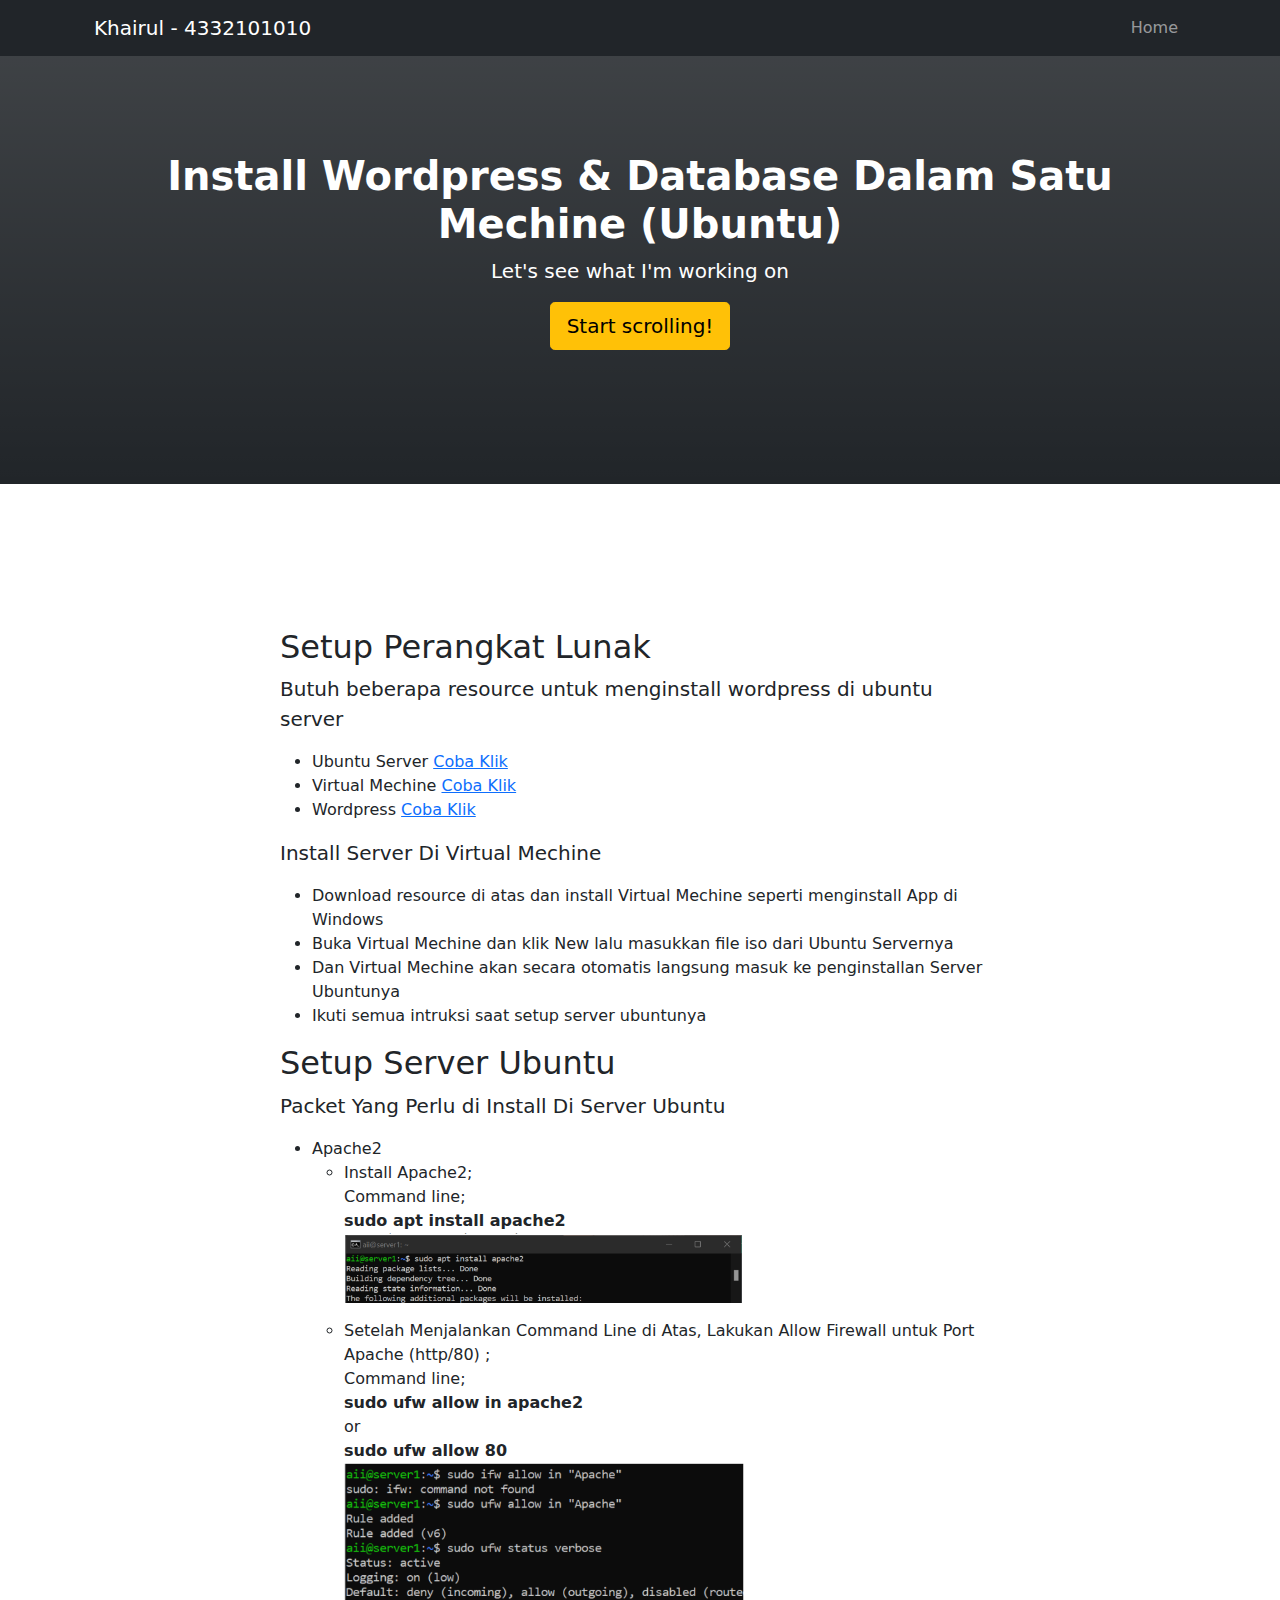
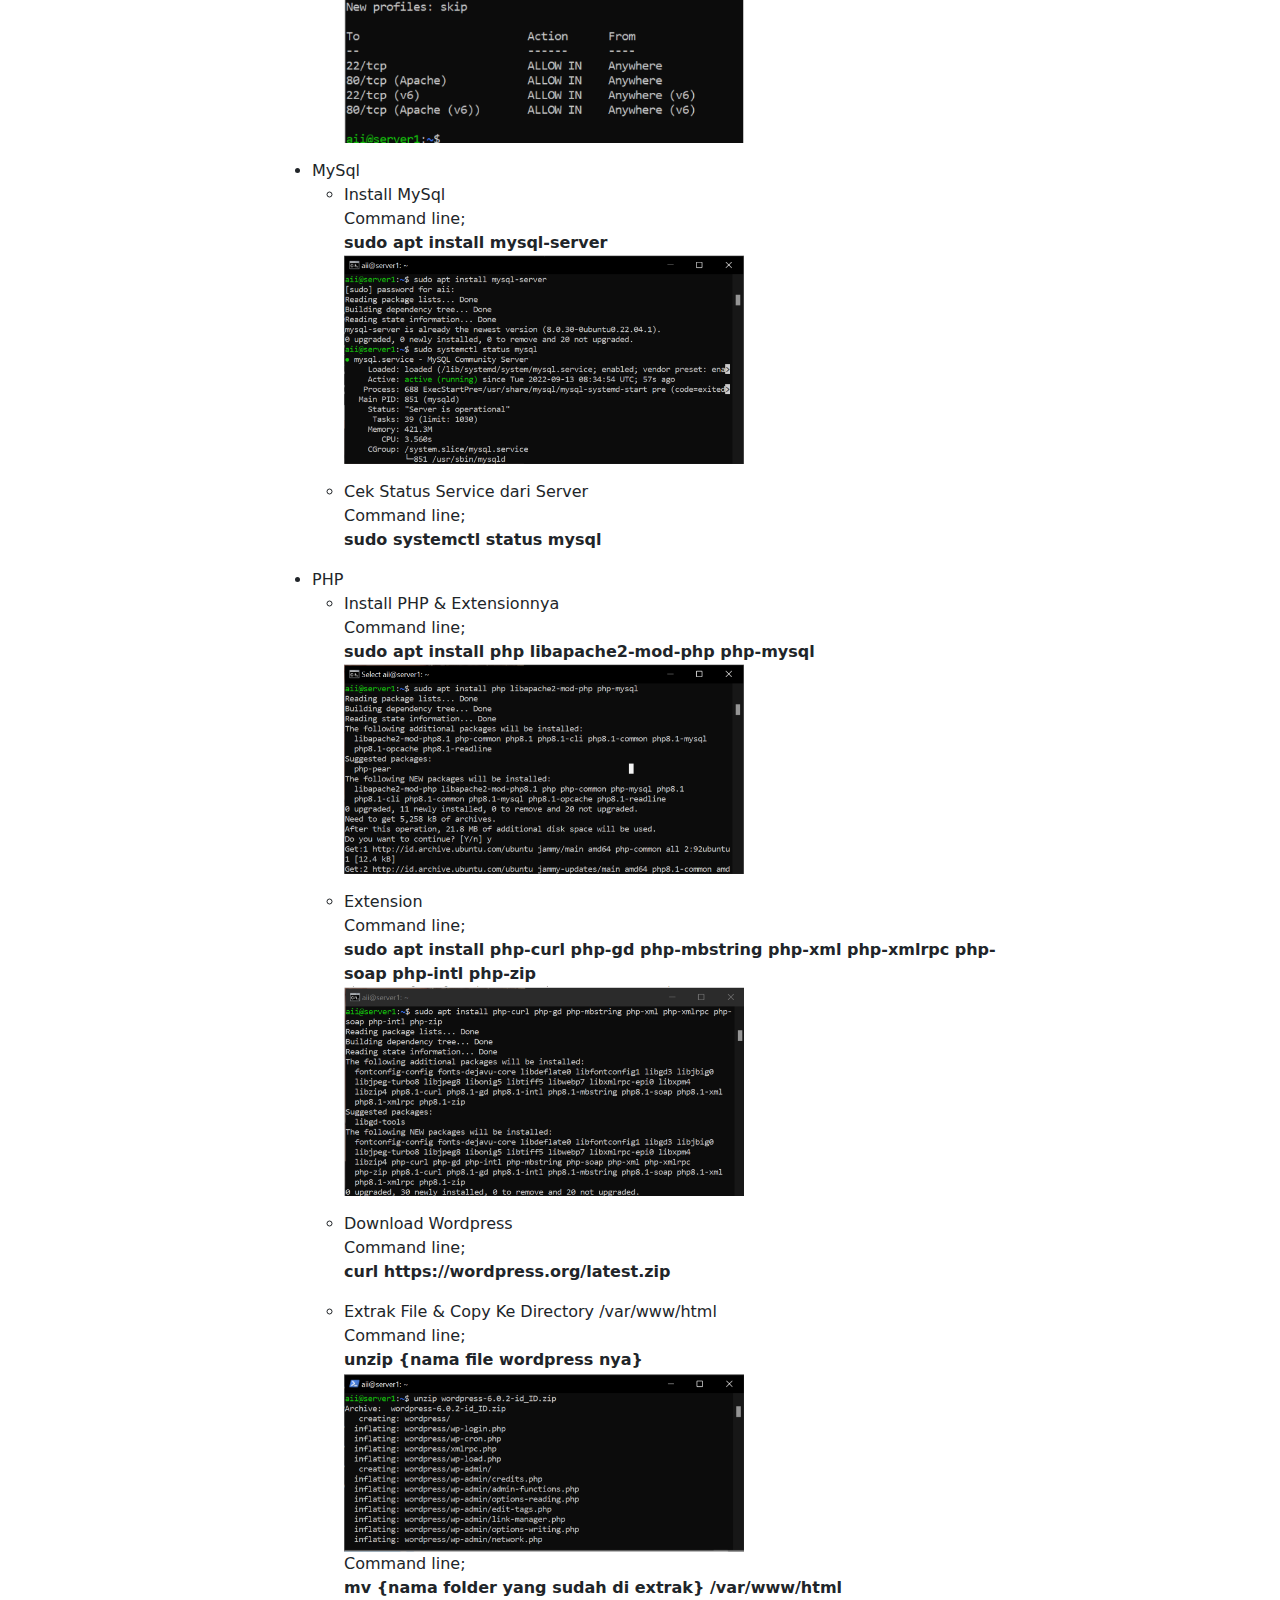
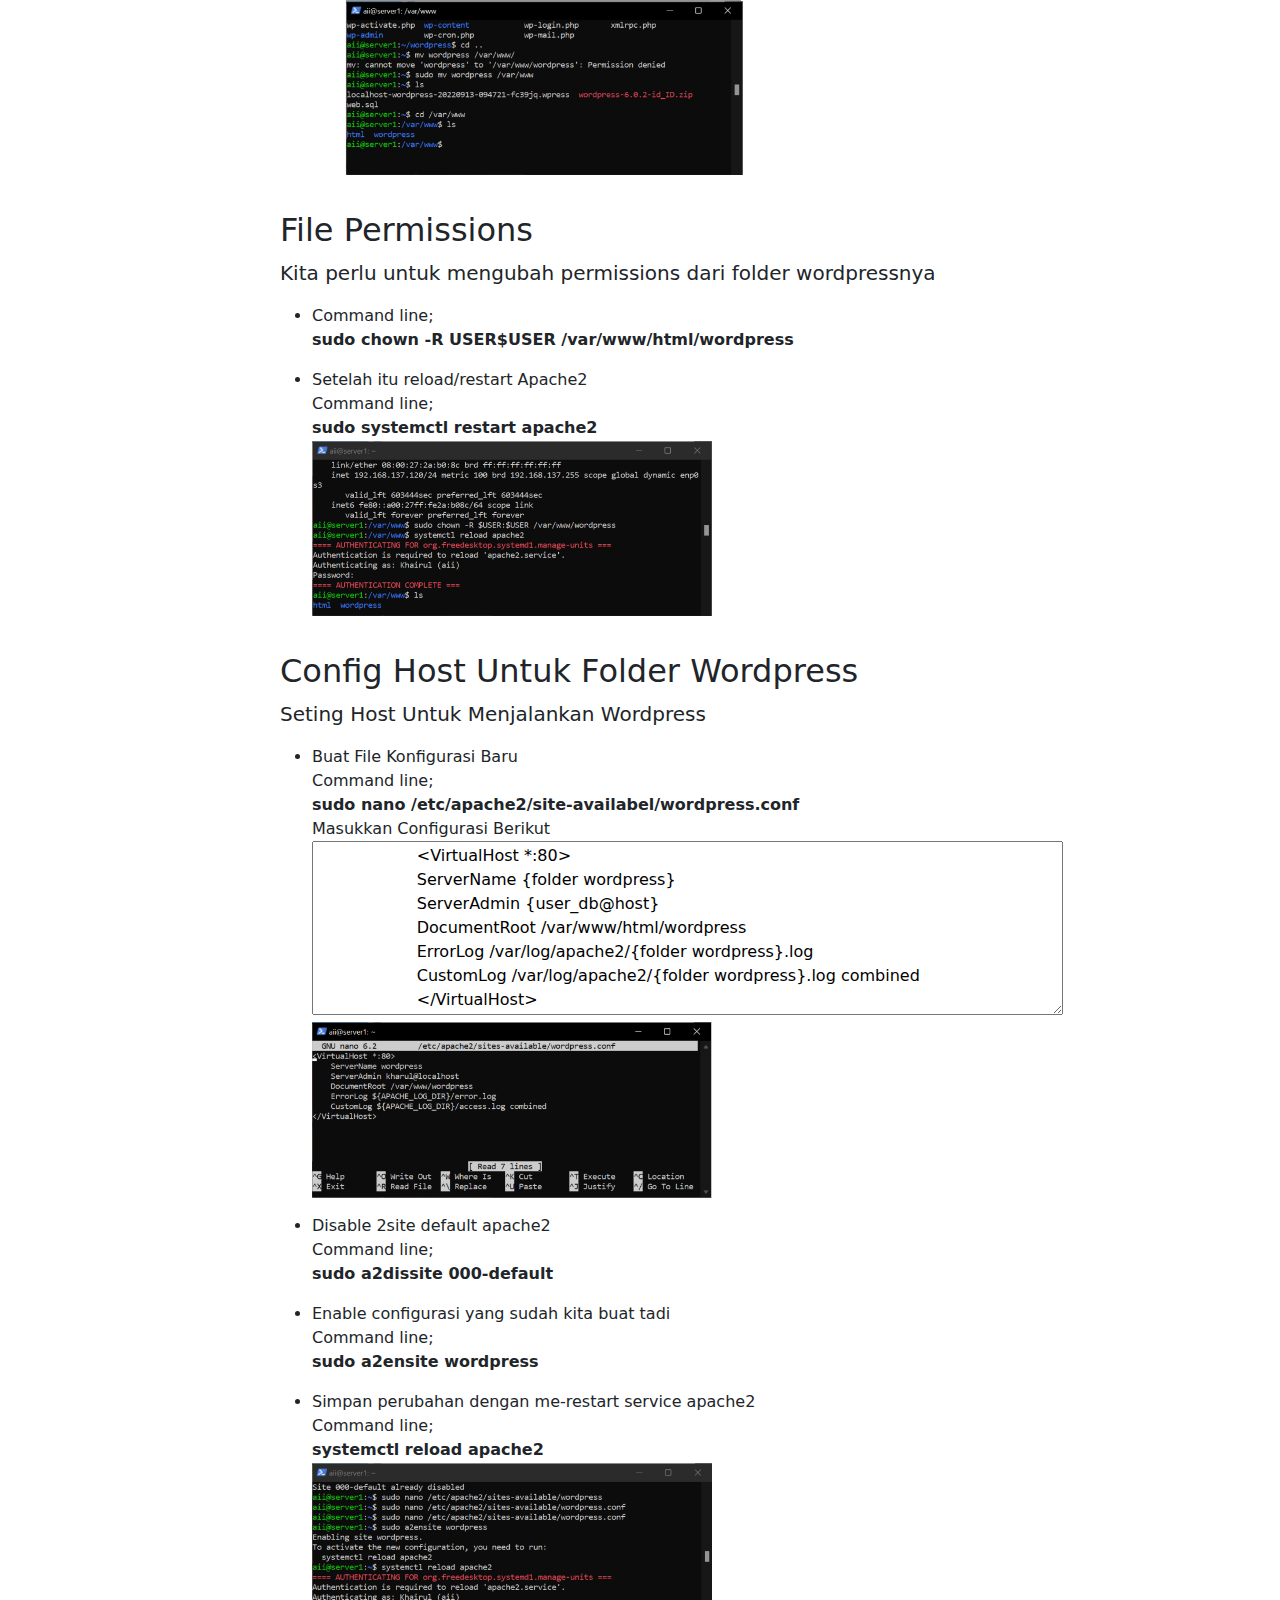
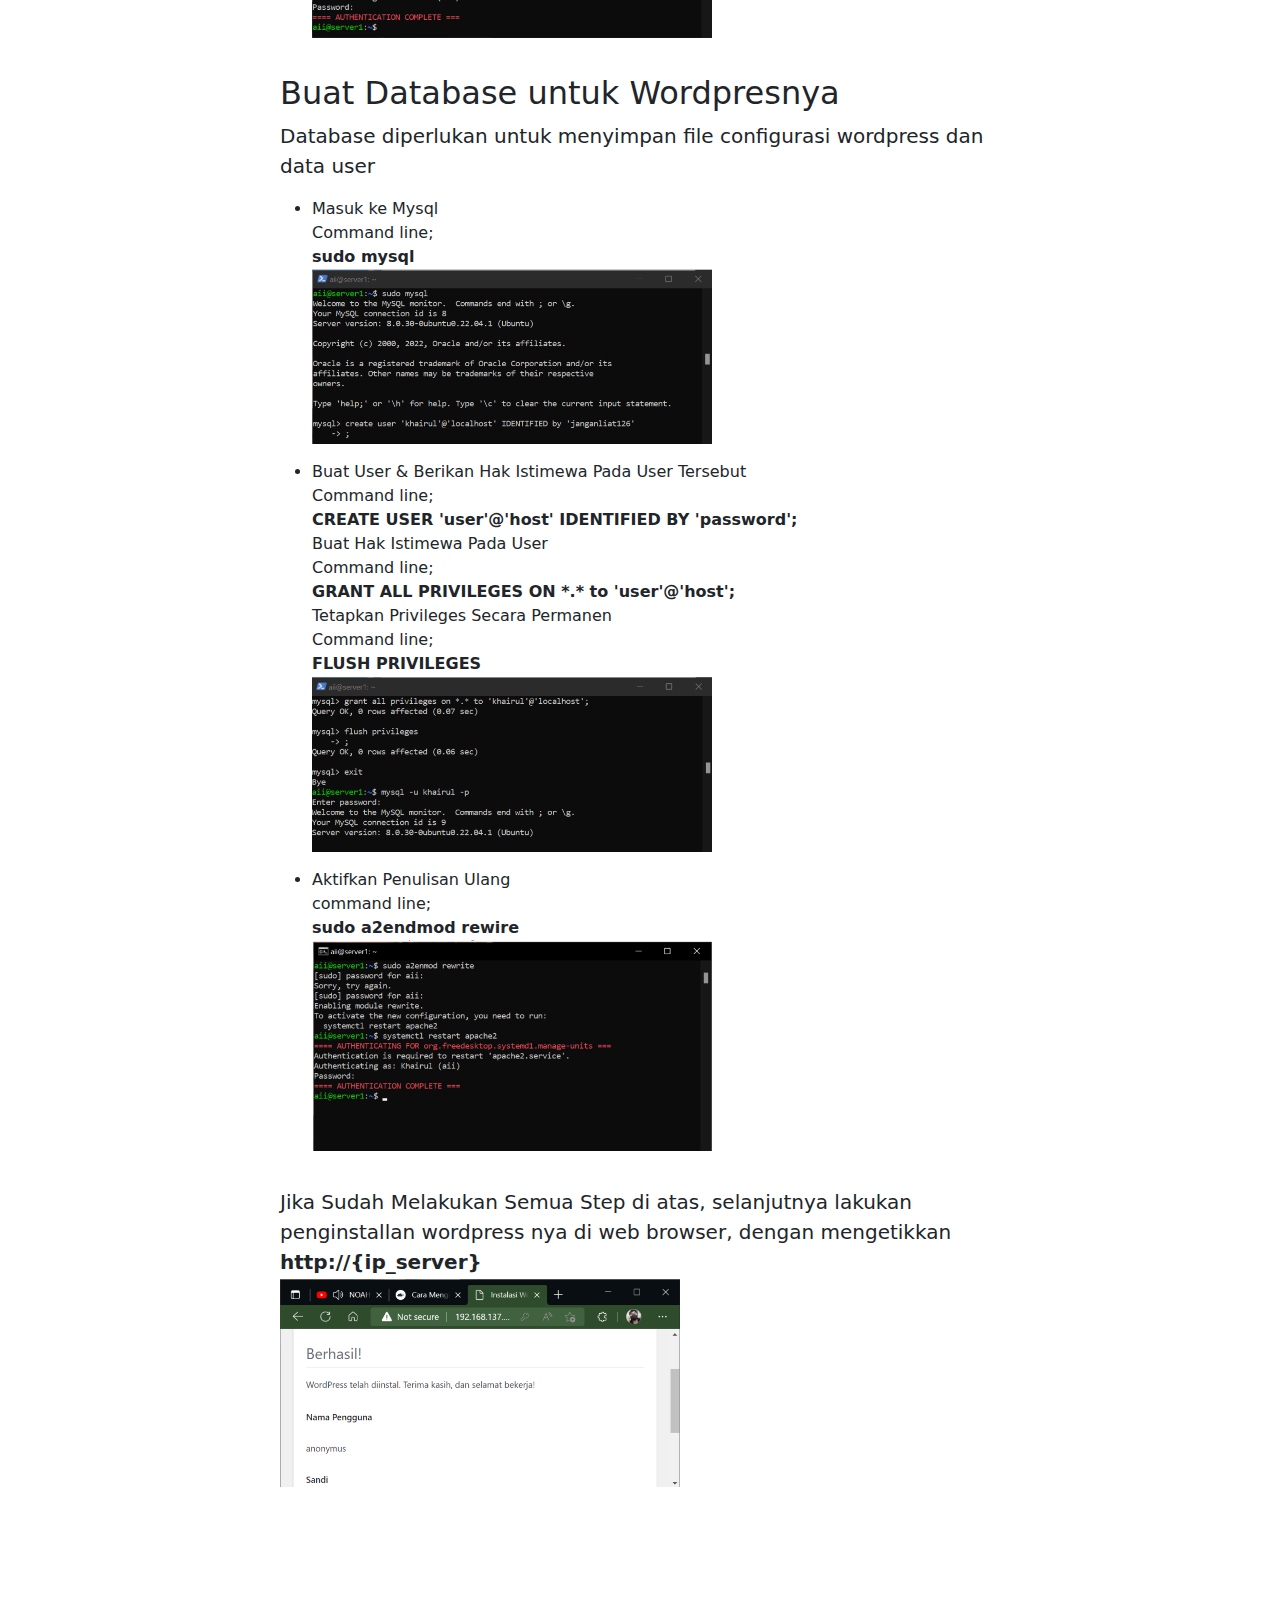
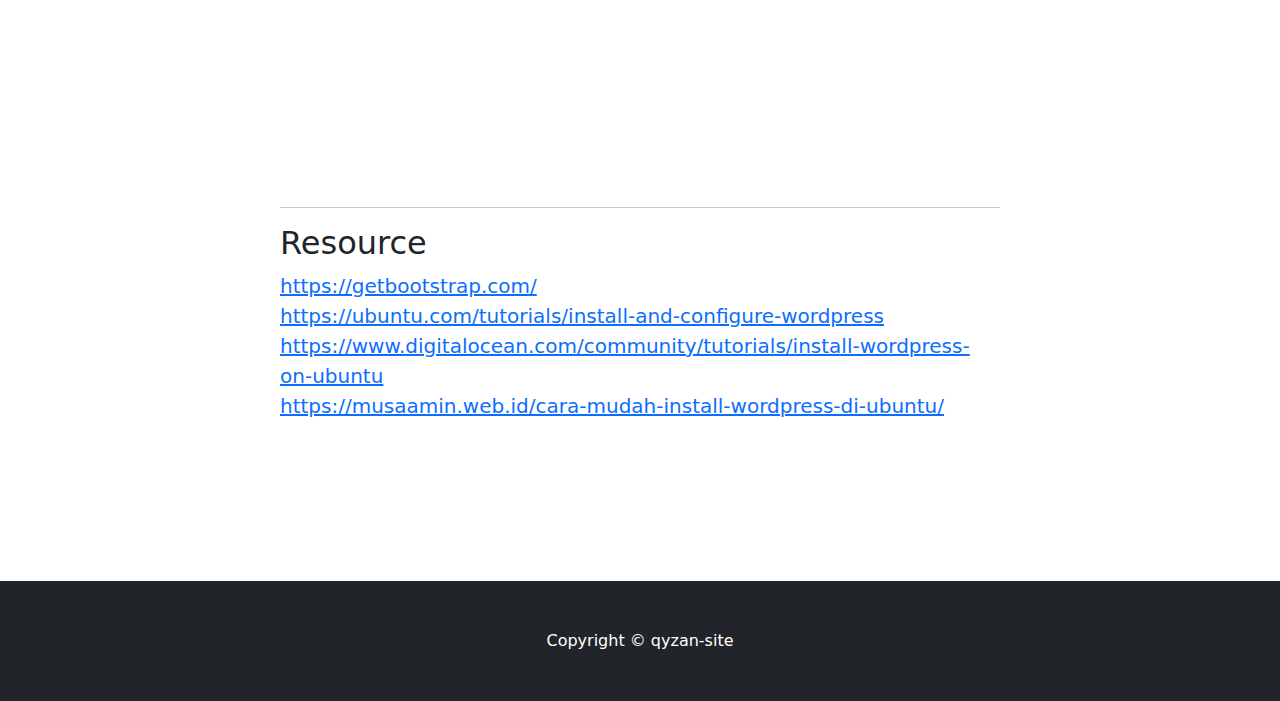
<file: blog/Exam-1.html>
<!DOCTYPE html>
<html lang="en">
  <head>
    <meta charset="utf-8" />
    <meta name="viewport" content="width=device-width, initial-scale=1, shrink-to-fit=no" />
    <meta name="description" content="" />
    <meta name="author" content="" />
    <title>qyzan-site</title>
    <link rel="icon" type="image/x-icon" href="assets/user-secret-solid.svg" />
    <!-- Core theme CSS (includes Bootstrap)-->
    <link href="css/styles.css" rel="stylesheet" />
  </head>
  <body id="page-top">
    <!-- Navigation-->
    <nav class="navbar navbar-expand-lg navbar-dark bg-dark fixed-top" id="mainNav">
      <div class="container px-4">
        <a class="navbar-brand" href="#page-top">Khairul - 4332101010</a>
        <button
          class="navbar-toggler"
          type="button"
          data-bs-toggle="collapse"
          data-bs-target="#navbarResponsive"
          aria-controls="navbarResponsive"
          aria-expanded="false"
          aria-label="Toggle navigation"
        >
          <span class="navbar-toggler-icon"></span>
        </button>
        <div class="collapse navbar-collapse" id="navbarResponsive">
          <ul class="navbar-nav ms-auto">
            <li class="nav-item"><a class="nav-link" href="../index.html">Home</a></li>
          </ul>
        </div>
      </div>
    </nav>
    <!-- Header-->
    <header class="bg-dark bg-gradient text-white">
      <div class="container px-4 text-center">
        <h1 class="fw-bolder">Install Wordpress &amp; Database Dalam Satu Mechine (Ubuntu)</h1>
        <p class="lead">Let's see what I'm working on</p>
        <a class="btn btn-lg btn-warning" href="#about">Start scrolling!</a>
        <h1 class="fw-bolder" style="height: 30px;"></h1>
      </div>
    </header>
    <!-- About section-->
    <section id="about">
      <div class="container px-4">
        <div class="row gx-4 justify-content-center">
          <div class="col-lg-8">
            <h2>Setup Perangkat Lunak</h2>
            <p class="lead">Butuh beberapa resource untuk menginstall wordpress di ubuntu server</p>
            <ul>
              <li>
                Ubuntu Server
                <a href="https://releases.ubuntu.com/22.04.1/ubuntu-22.04.1-live-server-amd64.iso" target="_blank"
                  >Coba Klik</a
                >
              </li>
              <li>
                Virtual Mechine
                <a
                  href="https://download.virtualbox.org/virtualbox/6.1.38/VirtualBox-6.1.38-153438-Win.exe"
                  target="_blank"
                  >Coba Klik</a
                >
              </li>
              <li>Wordpress <a href="https://wordpress.org/latest.zip">Coba Klik</a></li>
            </ul>
            <p class="lead">Install Server Di Virtual Mechine</p>
            <ul>
              <li>Download resource di atas dan install Virtual Mechine seperti menginstall App di Windows</li>
              <li>Buka Virtual Mechine dan klik New lalu masukkan file iso dari Ubuntu Servernya</li>
              <li>Dan Virtual Mechine akan secara otomatis langsung masuk ke penginstallan Server Ubuntunya</li>
              <li>Ikuti semua intruksi saat setup server ubuntunya</li>
            </ul>
            <h2>Setup Server Ubuntu</h2>
            <p class="lead">Packet Yang Perlu di Install Di Server Ubuntu</p>
            <ul>
              <li>Apache2</li>
              <ul>
                <li>Install Apache2;</li>
                <p>
                  Command line; <br />
                  <span style="font-weight: bold">sudo apt install apache2</span> <br />
                  <img
                    src="images/prak1/install_apache2.png"
                    class="img-fluid ${3|rounded-top,rounded-right,rounded-bottom,rounded-left,rounded-circle,|}"
                    width="400"
                    height="450"
                    alt="Install Apache2"
                  />
                </p>
                <li>Setelah Menjalankan Command Line di Atas, Lakukan Allow Firewall untuk Port Apache (http/80) ;</li>
                <p>
                  Command line; <br /><span style="font-weight: bold">sudo ufw allow in apache2</span> <br />
                  or <br /><span style="font-weight: bold">sudo ufw allow 80</span> <br />
                  <img
                    src="images/prak1/allow_ufw.png"
                    class="img-fluid ${3|rounded-top,rounded-right,rounded-bottom,rounded-left,rounded-circle,|}"
                    width="400"
                    height="450"
                    alt=""
                  />
                </p>
              </ul>
              <li>MySql</li>
              <ul>
                <li>Install MySql</li>
                <p>
                  Command line; <br /><span style="font-weight: bold">sudo apt install mysql-server</span> <br />
                  <img
                    src="images/prak1/install_mysql.png"
                    class="img-fluid ${3|rounded-top,rounded-right,rounded-bottom,rounded-left,rounded-circle,|}"
                    width="400"
                    height="450"
                    alt=""
                  />
                </p>
                <li>Cek Status Service dari Server</li>
                <p>Command line; <br /><span style="font-weight: bold">sudo systemctl status mysql</span></p>
              </ul>
              <li>PHP</li>
              <ul>
                <li>Install PHP &amp; Extensionnya</li>
                <p>
                  Command line; <br /><span style="font-weight: bold"
                    >sudo apt install php libapache2-mod-php php-mysql</span
                  >
                  <br />
                  <img
                    src="images/prak1/install_php.png"
                    class="img-fluid ${3|rounded-top,rounded-right,rounded-bottom,rounded-left,rounded-circle,|}"
                    width="400"
                    height="450"
                    alt=""
                  />
                </p>
                <li>Extension</li>
                <p>
                  Command line; <br /><span style="font-weight: bold"
                    >sudo apt install php-curl php-gd php-mbstring php-xml php-xmlrpc php-soap php-intl php-zip</span
                  >
                  <br />
                  <img
                    src="images/prak1/extesi_php.png"
                    width="400"
                    height="450"
                    class="img-fluid ${3|rounded-top,rounded-right,rounded-bottom,rounded-left,rounded-circle,|}"
                    alt=""
                  />
                </p>
                <li>Download Wordpress</li>
                <p>Command line; <br /><span style="font-weight: bold">curl https://wordpress.org/latest.zip </span></p>
                <li>Extrak File &amp; Copy Ke Directory /var/www/html</li>
                <p>
                  Command line; <br /><span style="font-weight: bold">unzip {nama file wordpress nya}</span> <br />
                  <img
                    src="images/prak1/extrak.png"
                    width="400"
                    height="450"
                    class="img-fluid ${3|rounded-top,rounded-right,rounded-bottom,rounded-left,rounded-circle,|}"
                    alt=""
                  />
                  <br />
                  Command line; <br /><span style="font-weight: bold"
                    >mv {nama folder yang sudah di extrak} /var/www/html</span
                  >
                  <br />
                  <img
                    src="images/prak1/cp_file.png"
                    width="400"
                    height="450"
                    class="img-fluid ${3|rounded-top,rounded-right,rounded-bottom,rounded-left,rounded-circle,|}"
                    alt=""
                  />
                </p>
              </ul>
            </ul>
            <h2 style="height: 12px"></h2>
            <h2>File Permissions</h2>
            <p class="lead">Kita perlu untuk mengubah permissions dari folder wordpressnya</p>
            <ul>
              <li>
                <p>
                  Command line; <br /><span style="font-weight: bold"
                    >sudo chown -R USER$USER /var/www/html/wordpress</span
                  ><br />
                </p>
              </li>
              <li>
                Setelah itu reload/restart Apache2 <br />
                Command line; <br /><span style="font-weight: bold">sudo systemctl restart apache2</span> <br />
                <img
                  src="images/prak1/file_permissions.png"
                  width="400"
                  height="450"
                  class="img-fluid ${3|rounded-top,rounded-right,rounded-bottom,rounded-left,rounded-circle,|}"
                  alt=""
                />
              </li>
            </ul>

            <!-- Paragrap baru -->
            <h2 style="height: 12px"></h2>
            <h2>Config Host Untuk Folder Wordpress</h2>
            <p class="lead">Seting Host Untuk Menjalankan Wordpress</p>
            <ul>
              <li>
                <p>
                  Buat File Konfigurasi Baru <br />
                  Command line; <br /><span style="font-weight: bold"
                    >sudo nano /etc/apache2/site-availabel/wordpress.conf
                  </span>
                  <br />Masukkan Configurasi Berikut
                  <textarea rows="7" cols="90">
                    <VirtualHost *:80>
                    ServerName {folder wordpress}
                    ServerAdmin {user_db@host}
                    DocumentRoot /var/www/html/wordpress
                    ErrorLog /var/log/apache2/{folder wordpress}.log
                    CustomLog /var/log/apache2/{folder wordpress}.log combined
                    </VirtualHost>
                    </textarea
                  >
                  <br />
                  <img
                    src="images/prak1/file_configurasi.png"
                    width="400"
                    height="450"
                    class="img-fluid ${3|rounded-top,rounded-right,rounded-bottom,rounded-left,rounded-circle,|}"
                    alt=""
                  />
                </p>
              </li>
              <li>
                <p>
                  Disable 2site default apache2 <br />
                  Command line;<br />
                  <span style="font-weight: bold">sudo a2dissite 000-default</span>
                </p>
              </li>
              <li>
                <p>
                  Enable configurasi yang sudah kita buat tadi <br />
                  Command line; <br />
                  <span style="font-weight: bold">sudo a2ensite wordpress </span>
                </p>
              </li>
              <li>
                <p>
                  Simpan perubahan dengan me-restart service apache2 <br />
                  Command line; <br /><span style="font-weight: bold">systemctl reload apache2</span> <br />
                  <img
                    src="images/prak1/enable_site.png"
                    width="400"
                    height="450"
                    class="img-fluid ${3|rounded-top,rounded-right,rounded-bottom,rounded-left,rounded-circle,|}"
                    alt=""
                  />
                </p>
              </li>
            </ul>
            <!-- Paragrap baru -->
            <h2 style="height: 12px"></h2>
            <h2>Buat Database untuk Wordpresnya</h2>
            <p class="lead">Database diperlukan untuk menyimpan file configurasi wordpress dan data user</p>
            <ul>
              <li>
                <p>
                  Masuk ke Mysql <br />
                  Command line; <br /><span style="font-weight: bold">sudo mysql</span> <br />
                  <img
                    src="images/prak1/masuk_mysql.png"
                    width="400"
                    height="450"
                    class="img-fluid ${3|rounded-top,rounded-right,rounded-bottom,rounded-left,rounded-circle,|}"
                    alt=""
                  />
                </p>
              </li>
              <li>
                <p>
                  Buat User &amp; Berikan Hak Istimewa Pada User Tersebut <br />
                  Command line; <br /><span style="font-weight: bold"
                    >CREATE USER 'user'@'host' IDENTIFIED BY 'password';</span
                  >
                  <br />
                  Buat Hak Istimewa Pada User <br />
                  Command line; <br /><span style="font-weight: bold"
                    >GRANT ALL PRIVILEGES ON *.* to 'user'@'host';</span
                  >
                  <br />
                  Tetapkan Privileges Secara Permanen <br />
                  Command line; <br /><span style="font-weight: bold">FLUSH PRIVILEGES</span> <br />
                  <img
                    src="images/prak1/buat_user.png"
                    width="400"
                    height="450"
                    class="img-fluid ${3|rounded-top,rounded-right,rounded-bottom,rounded-left,rounded-circle,|}"
                    alt=""
                  />
                </p>
              </li>
              <li>
                <p>
                  Aktifkan Penulisan Ulang <br />
                  command line; <br />
                  <span style="font-weight: bold">sudo a2endmod rewire</span>
                  <br />
                  <img
                    src="images/prak1/modul_penulisan_ulang.png"
                    width="400"
                    height="450"
                    class="img-fluid ${3|rounded-top,rounded-right,rounded-bottom,rounded-left,rounded-circle,|}"
                    alt=""
                  />
                </p>
              </li>
            </ul>
            <h2 style="height: 12px"></h2>
            <p class="lead">
              Jika Sudah Melakukan Semua Step di atas, selanjutnya lakukan penginstallan wordpress nya di web browser,
              dengan mengetikkan <br /><span style="font-weight: bold">http://{ip_server}</span> <br />
              <img
                src="images/prak1/success.png"
                width="400"
                height="450"
                class="img-fluid ${3|rounded-top,rounded-right,rounded-bottom,rounded-left,rounded-circle,|}"
                alt=""
              />
            </p>
          </div>
        </div>
      </div>
    </section>
    <!-- Contact section-->
    <section id="contact">
      <div class="container px-4">
        <div class="row gx-4 justify-content-center">
          <div class="col-lg-8">
            <hr />
            <h2>Resource</h2>
            <p class="lead">
              <a href="https://getbootstrap.com/">https://getbootstrap.com/</a> <br />
              <a href="https://ubuntu.com/tutorials/install-and-configure-wordpress"
                >https://ubuntu.com/tutorials/install-and-configure-wordpress</a
              >
              <br />
              <a href="https://www.digitalocean.com/community/tutorials/install-wordpress-on-ubuntu"
                >https://www.digitalocean.com/community/tutorials/install-wordpress-on-ubuntu</a
              >
              <br />
              <a href="https://musaamin.web.id/cara-mudah-install-wordpress-di-ubuntu/"
                >https://musaamin.web.id/cara-mudah-install-wordpress-di-ubuntu/</a
              >
            </p>
          </div>
        </div>
      </div>
    </section>
    <!-- Footer-->
    <footer class="py-5 bg-dark">
      <div class="container px-4"><p class="m-0 text-center text-white">Copyright &copy; qyzan-site</p></div>
    </footer>
    <!-- Bootstrap core JS-->
    <script src="https://cdn.jsdelivr.net/npm/bootstrap@5.1.3/dist/js/bootstrap.bundle.min.js"></script>
    <!-- Core theme JS-->
    <script src="js/scripts.js"></script>
  </body>
</html>
</file>
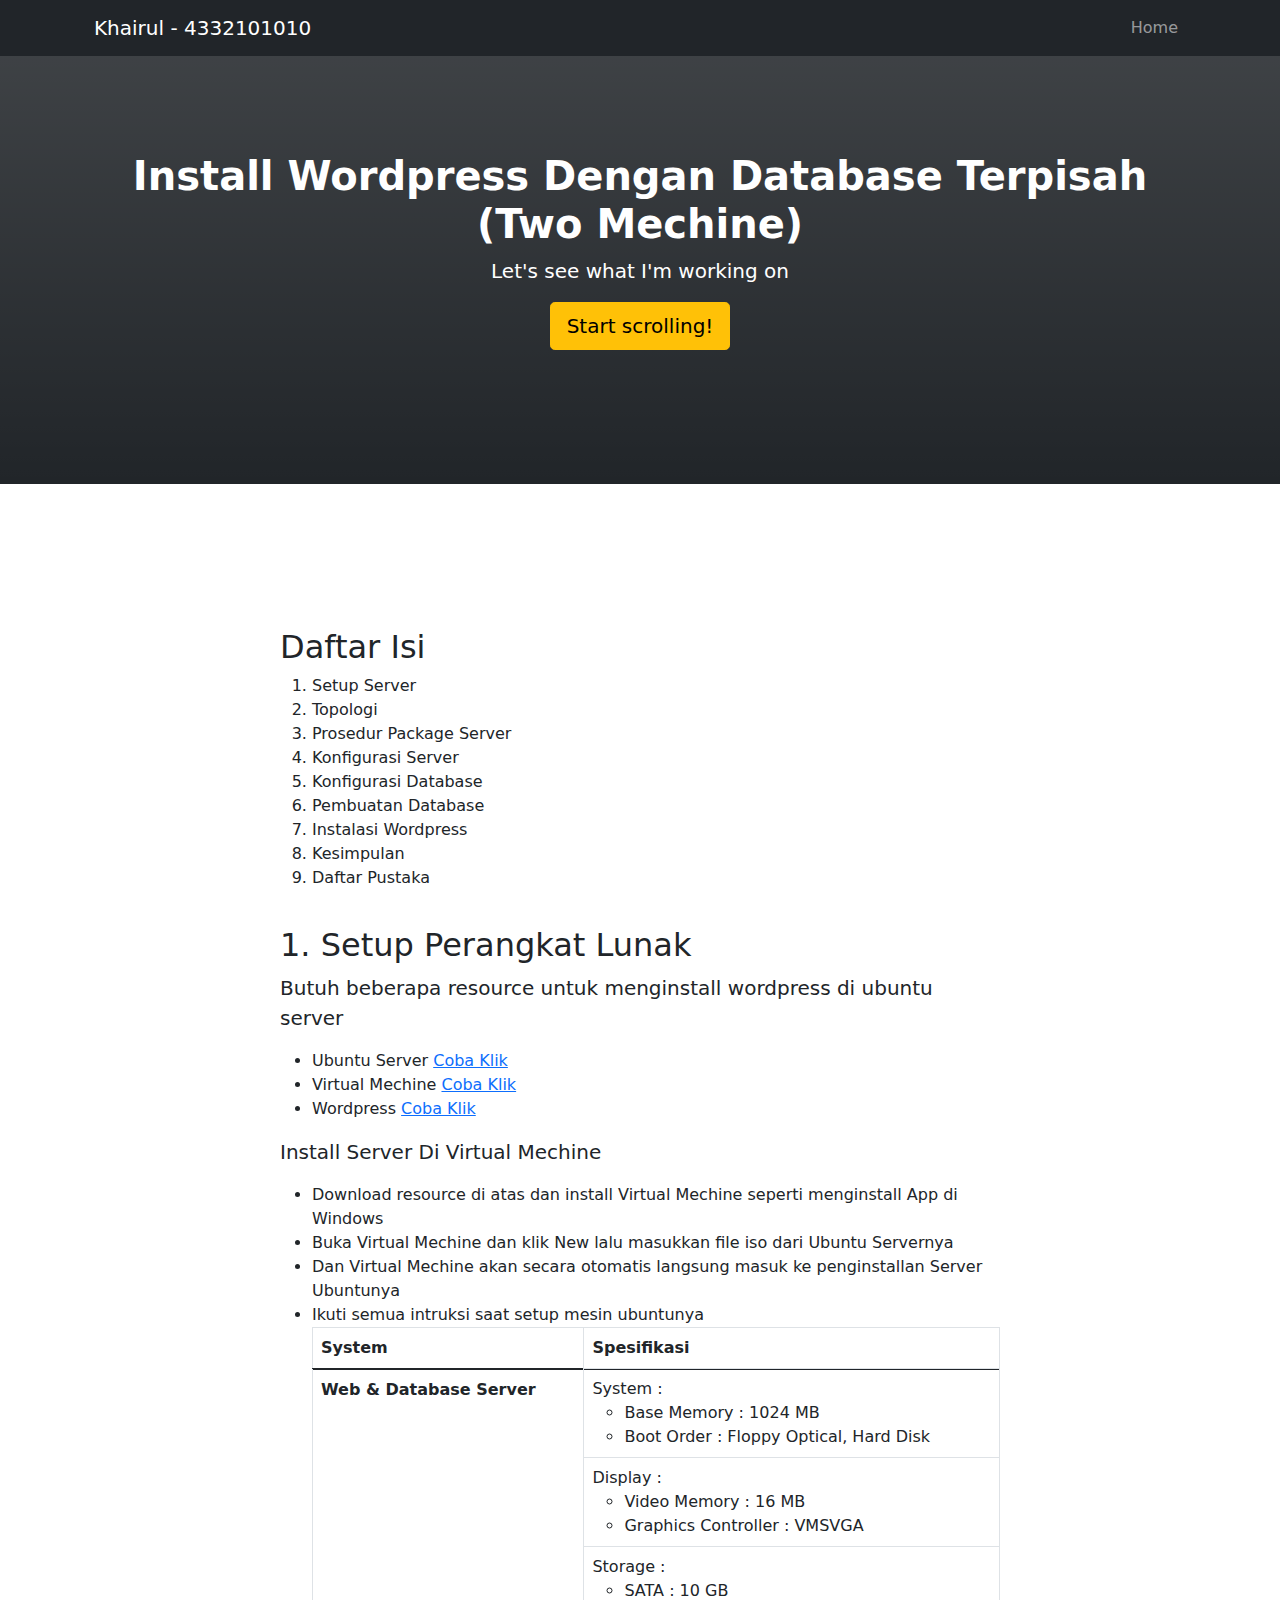
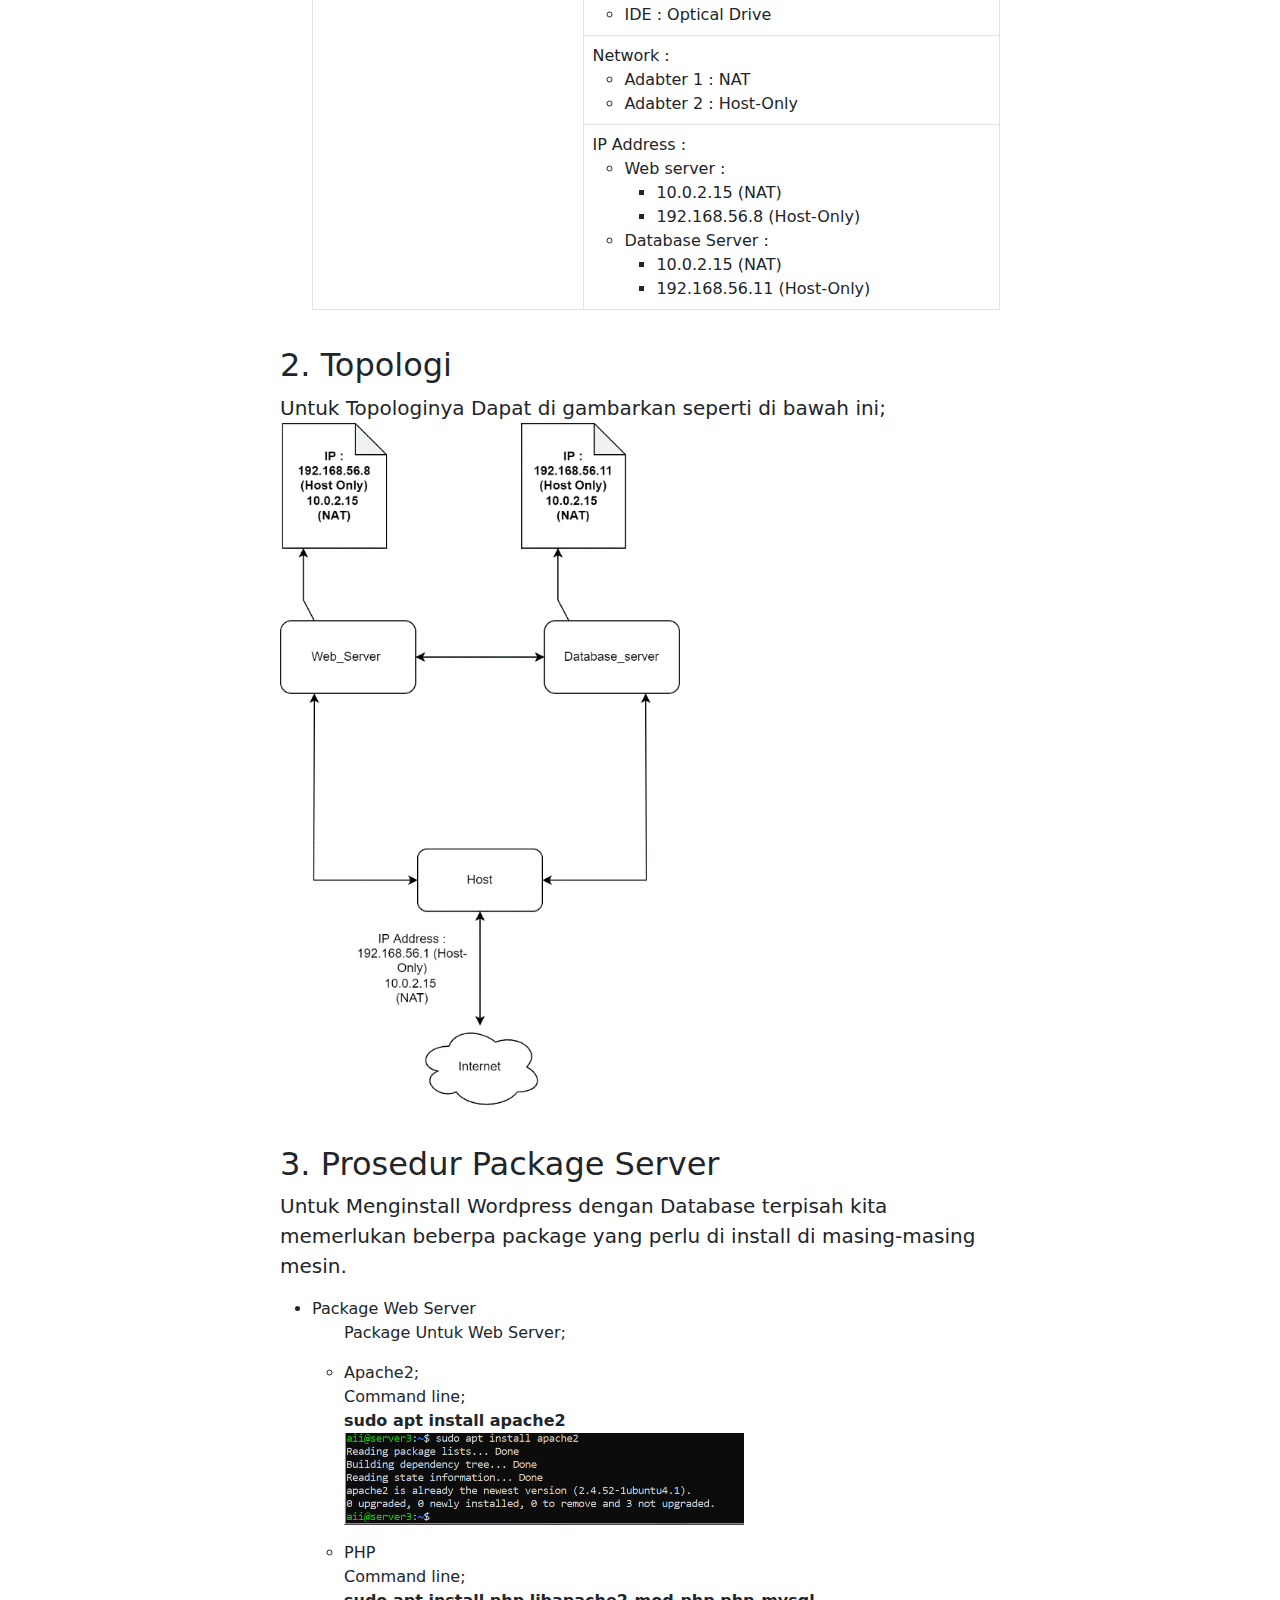
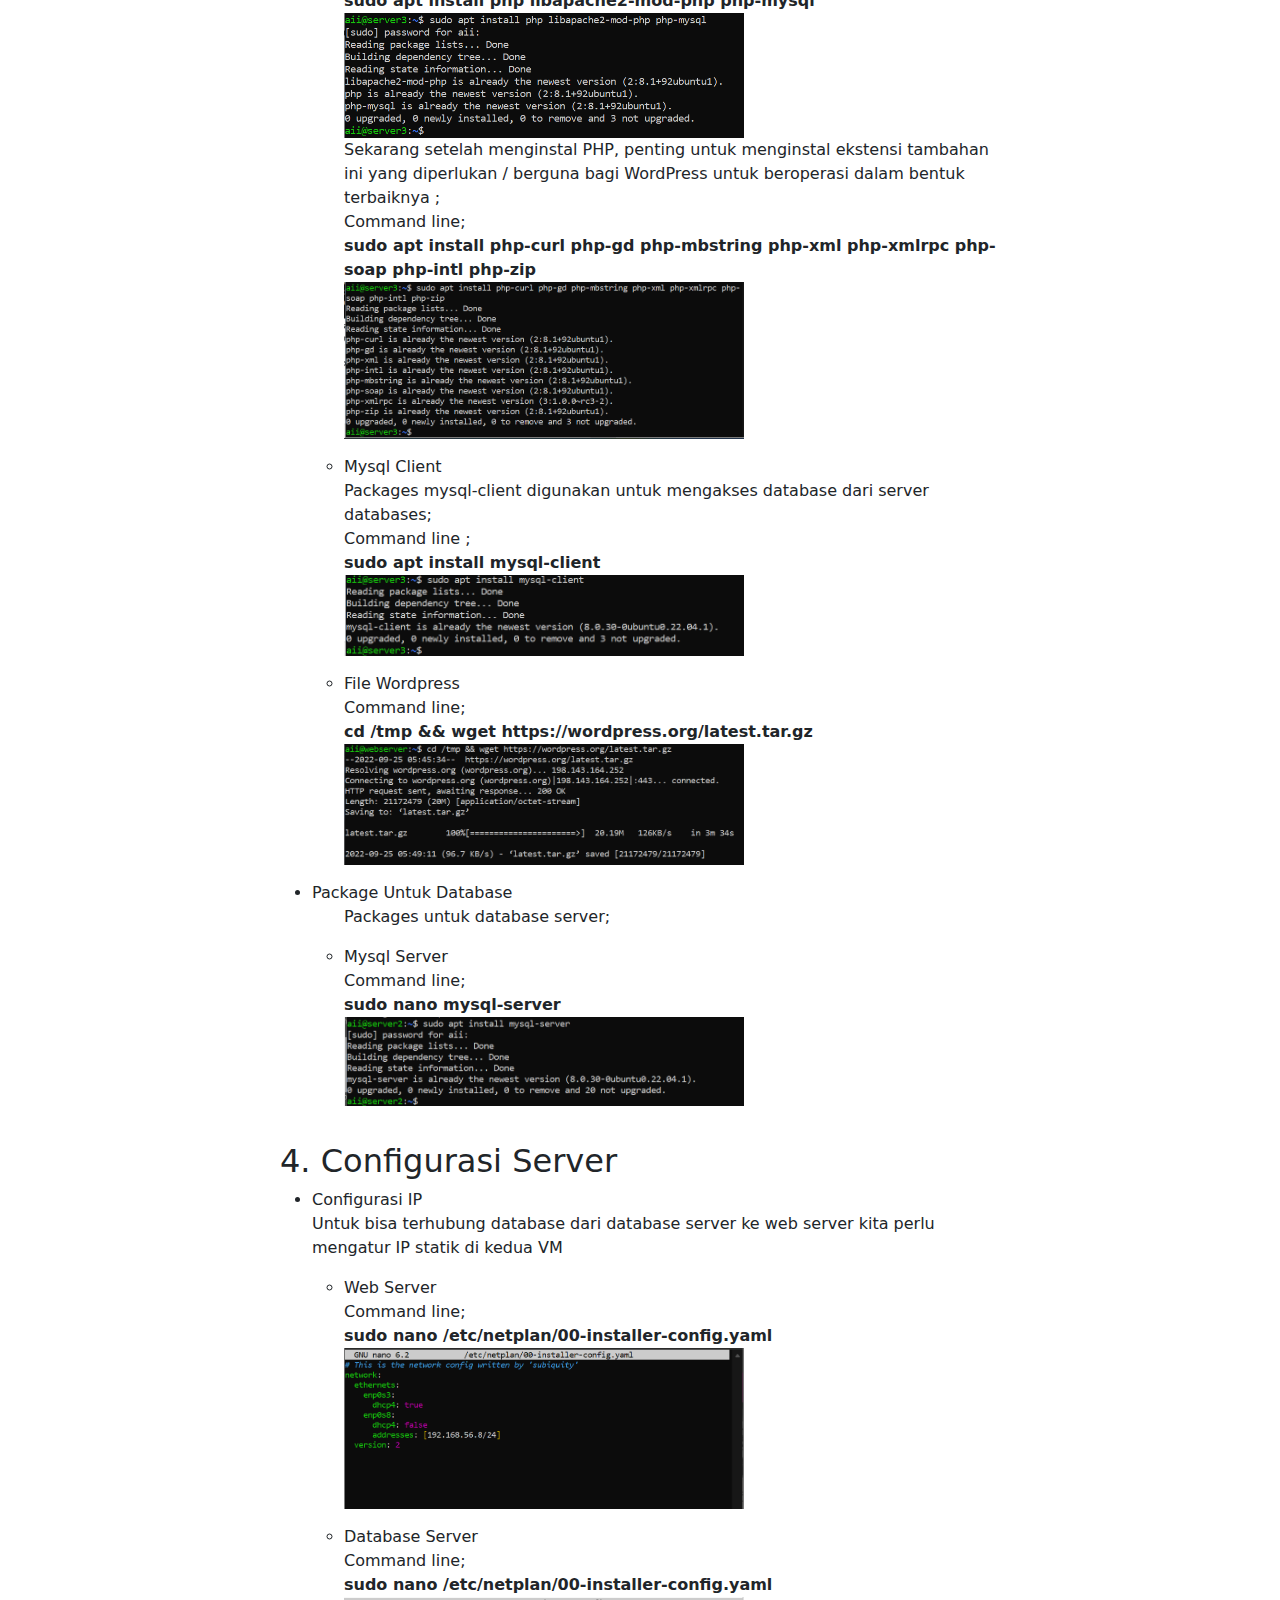
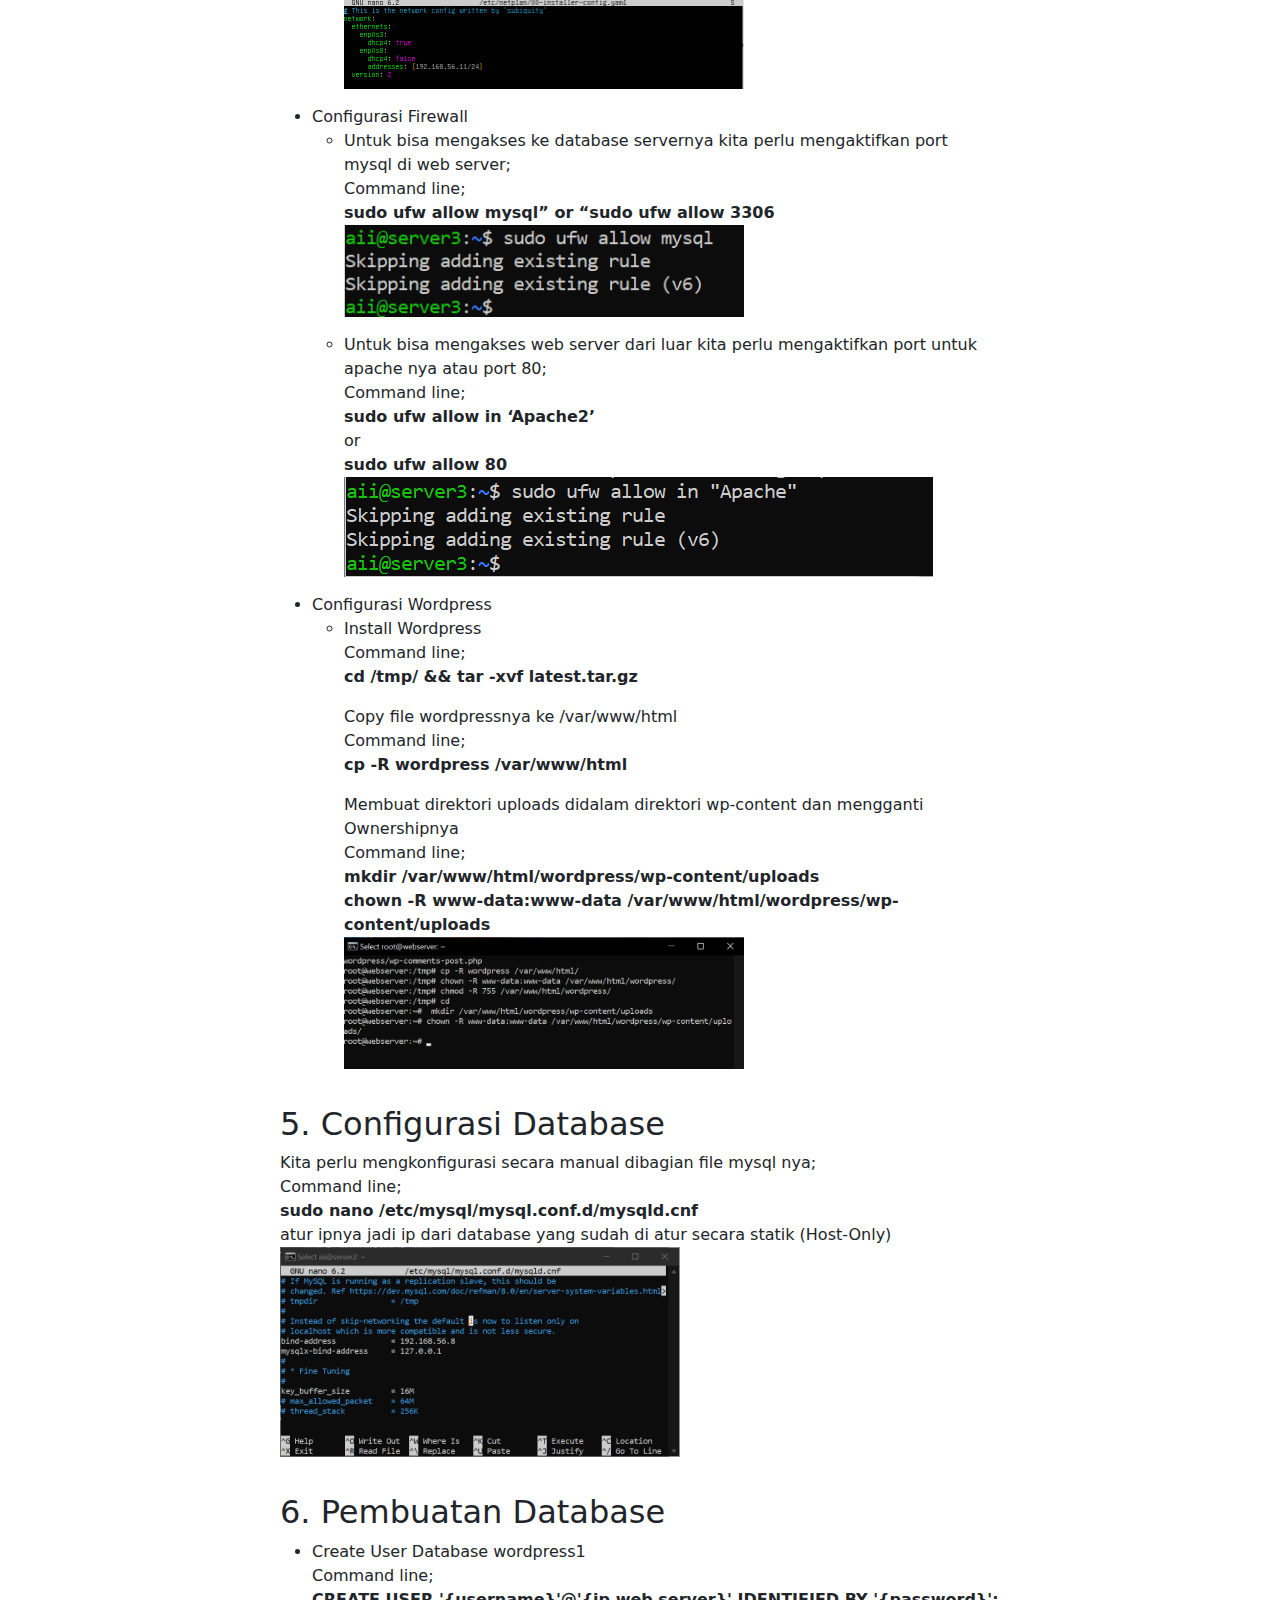
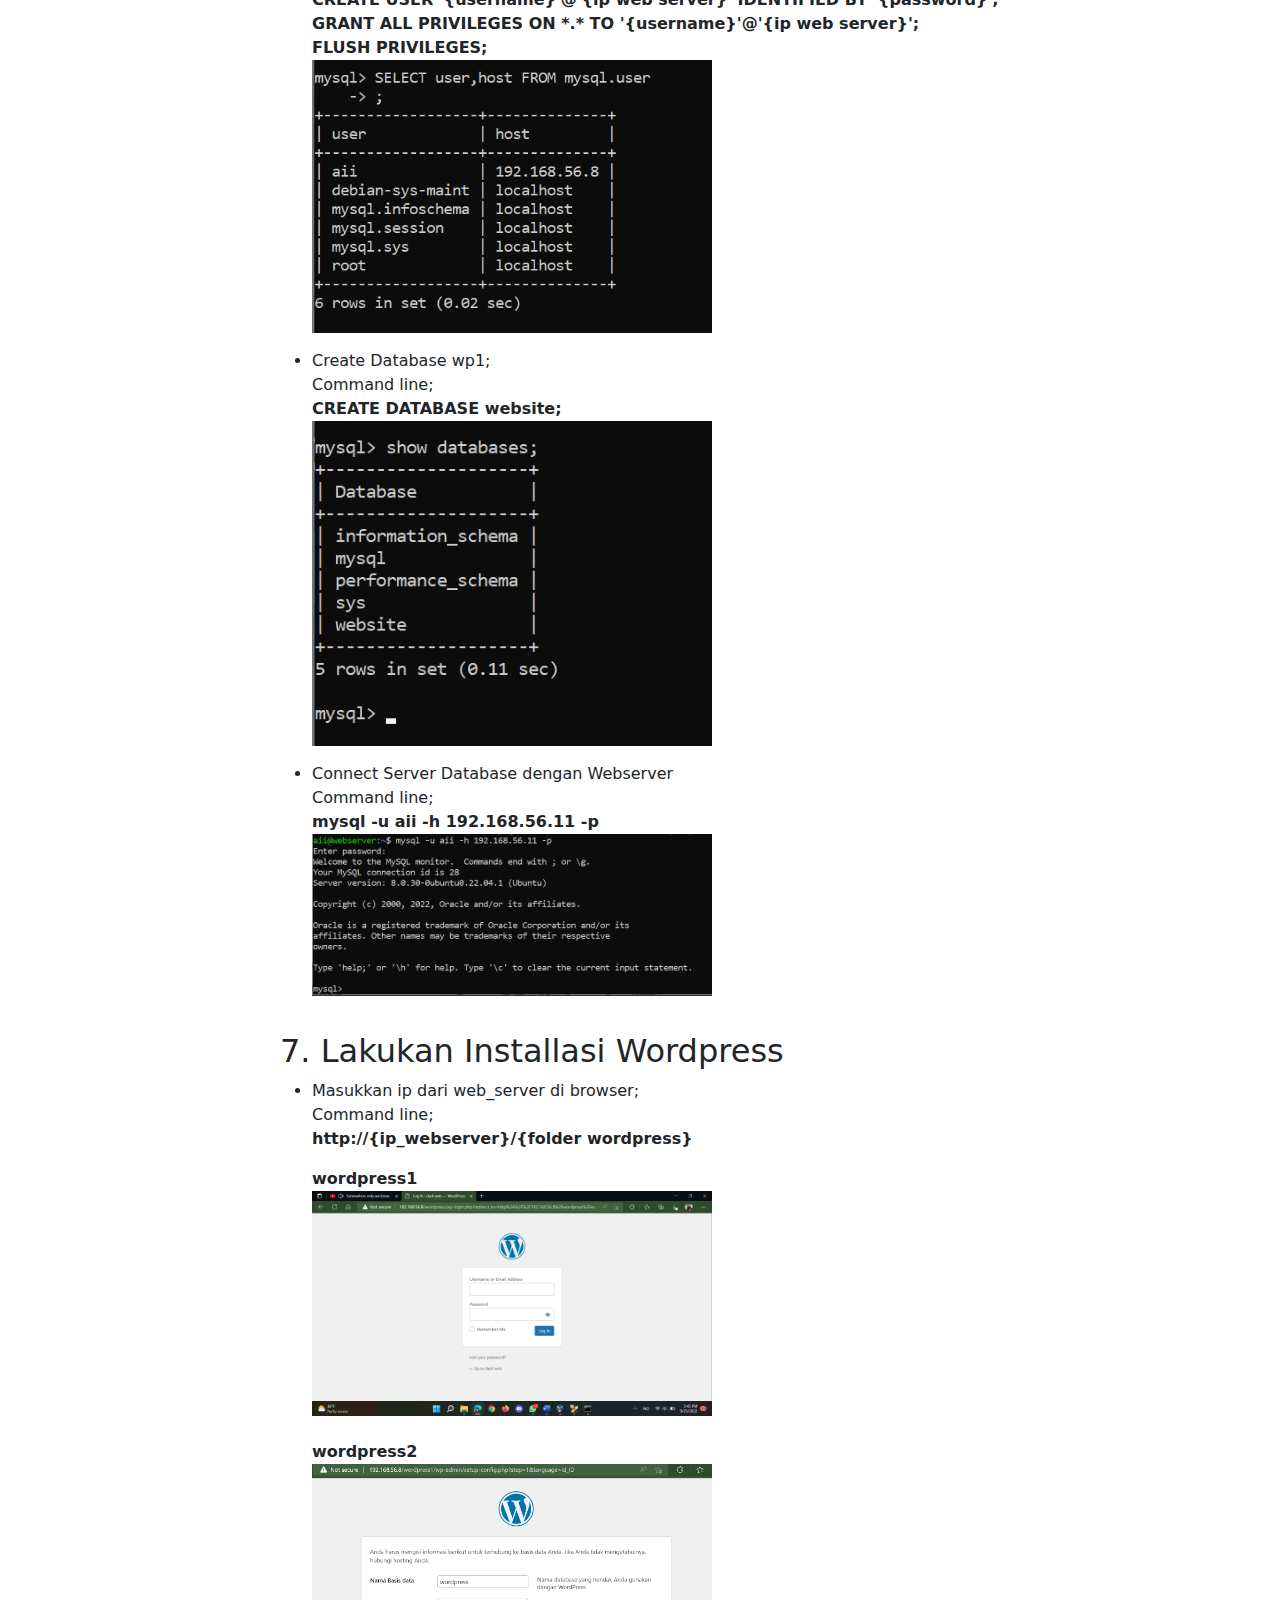
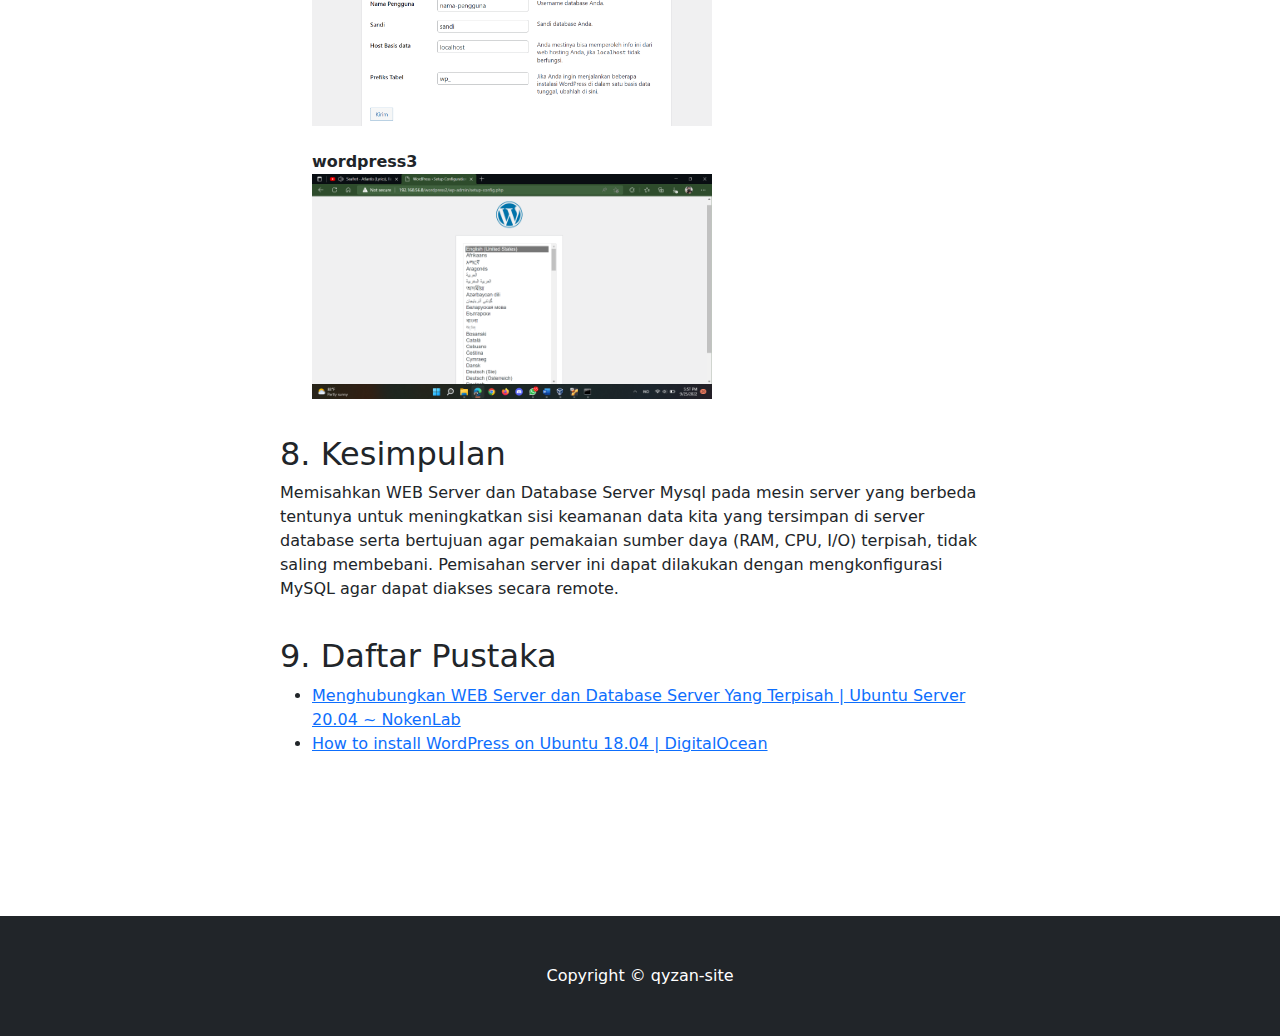
<file: blog/Exam-2.html>
<!DOCTYPE html>
<html lang="en">
  <head>
    <meta charset="utf-8" />
    <meta name="viewport" content="width=device-width, initial-scale=1, shrink-to-fit=no" />
    <meta name="description" content="" />
    <meta name="author" content="" />
    <title>qyzan-site</title>
    <link rel="icon" type="image/x-icon" href="assets/user-secret-solid.svg" />
    <!-- Core theme CSS (includes Bootstrap)-->
    <link href="css/styles.css" rel="stylesheet" />
  </head>
  <body id="page-top">
    <!-- Navigation-->
    <nav class="navbar navbar-expand-lg navbar-dark bg-dark fixed-top" id="mainNav">
      <div class="container px-4">
        <a class="navbar-brand" href="#page-top">Khairul - 4332101010</a>
        <button
          class="navbar-toggler"
          type="button"
          data-bs-toggle="collapse"
          data-bs-target="#navbarResponsive"
          aria-controls="navbarResponsive"
          aria-expanded="false"
          aria-label="Toggle navigation"
        >
          <span class="navbar-toggler-icon"></span>
        </button>
        <div class="collapse navbar-collapse" id="navbarResponsive">
          <ul class="navbar-nav ms-auto">
            <li class="nav-item"><a class="nav-link" href="../index.html">Home</a></li>
          </ul>
        </div>
      </div>
    </nav>
    <!-- Header-->
    <header class="bg-dark bg-gradient text-white">
      <div class="container px-4 text-center">
        <h1 class="fw-bolder">Install Wordpress Dengan Database Terpisah (Two Mechine)</h1>
        <p class="lead">Let's see what I'm working on</p>
        <a class="btn btn-lg btn-warning" href="#about">Start scrolling!</a>
        <h1 class="fw-bolder" style="height: 30px;"></h1>
      </div>
    </header>
    <!-- About section-->
    <section id="about">
      <div class="container px-4">
        <div class="row gx-4 justify-content-center">
          <div class="col-lg-8">
            <h2>Daftar Isi</h2>
            <ol type="1">
              <li>Setup Server</li>
              <li>Topologi</li>
              <li>Prosedur Package Server</li>
              <li>Konfigurasi Server</li>
              <li>Konfigurasi Database</li>
              <li>Pembuatan Database</li>
              <li>Instalasi Wordpress</li>
              <li>Kesimpulan</li>
              <li>Daftar Pustaka</li>
            </ol>
            <h2 style="height: 12px"></h2>
            <h2>1. Setup Perangkat Lunak</h2>
            <p class="lead">Butuh beberapa resource untuk menginstall wordpress di ubuntu server</p>
            <ul>
              <li>
                Ubuntu Server
                <a href="https://releases.ubuntu.com/22.04.1/ubuntu-22.04.1-live-server-amd64.iso" target="_blank"
                  >Coba Klik</a
                >
              </li>
              <li>
                Virtual Mechine
                <a
                  href="https://download.virtualbox.org/virtualbox/6.1.38/VirtualBox-6.1.38-153438-Win.exe"
                  target="_blank"
                  >Coba Klik</a
                >
              </li>
              <li>Wordpress <a href="https://wordpress.org/latest.zip">Coba Klik</a></li>
            </ul>
            <p class="lead">Install Server Di Virtual Mechine</p>
            <ul>
              <li>Download resource di atas dan install Virtual Mechine seperti menginstall App di Windows</li>
              <li>Buka Virtual Mechine dan klik New lalu masukkan file iso dari Ubuntu Servernya</li>
              <li>Dan Virtual Mechine akan secara otomatis langsung masuk ke penginstallan Server Ubuntunya</li>
              <li>Ikuti semua intruksi saat setup mesin ubuntunya</li>

              <table class="table table-bordered table-hover">
                <thead>
                  <tr>
                    <th>System</th>
                    <th>Spesifikasi</th>
                  </tr>
                </thead>
                <tbody>
                  <tr>
                    <th rowspan="6">Web &amp; Database Server</th>
                  </tr>
                  <tr>
                    <td>
                      System :
                      <ul>
                        <li>Base Memory : 1024 MB</li>
                        <li>Boot Order : Floppy Optical, Hard Disk</li>
                      </ul>
                    </td>
                  </tr>
                  <tr>
                    <td>
                      Display :
                      <ul>
                        <li>Video Memory : 16 MB</li>
                        <li>Graphics Controller : VMSVGA</li>
                      </ul>
                    </td>
                  </tr>
                  <tr>
                    <td>
                      Storage :
                      <ul>
                        <li>SATA : 10 GB</li>
                        <li>IDE : Optical Drive</li>
                      </ul>
                    </td>
                  </tr>
                  <tr>
                    <td>
                      Network :
                      <ul>
                        <li>Adabter 1 : NAT</li>
                        <li>Adabter 2 : Host-Only</li>
                      </ul>
                    </td>
                  </tr>
                  <tr>
                    <td>
                      IP Address :
                      <ul>
                        <li>
                          Web server :
                          <ul>
                            <li>10.0.2.15 (NAT)</li>
                            <li>192.168.56.8 (Host-Only)</li>
                          </ul>
                        </li>
                        <li>
                          Database Server :
                          <ul>
                            <li>10.0.2.15 (NAT)</li>
                            <li>192.168.56.11 (Host-Only)</li>
                          </ul>
                        </li>
                      </ul>
                    </td>
                  </tr>
                </tbody>
              </table>
            </ul>

            <h2 style="height: 12px"></h2>
            <h2>2. Topologi</h2>
            <p class="lead">
              Untuk Topologinya Dapat di gambarkan seperti di bawah ini; <br>
              <img
                src="images/prakt2/topologi.png"
                width="400"
                height="450"
                class="img-fluid ${3|rounded-top,rounded-right,rounded-bottom,rounded-left,rounded-circle,|}"
                alt=""
              />
            </p>
            <h2 style="height: 12px"></h2>
            <h2>3. Prosedur Package Server</h2>
            <p class="lead">
              Untuk Menginstall Wordpress dengan Database terpisah kita memerlukan beberpa package yang perlu di install
              di masing-masing mesin. <br />
            </p>
            <ul>
              <li>Package Web Server</li>
              <ul>
                <p>Package Untuk Web Server;</p>
                <li>Apache2;</li>
                <p>
                  Command line; <br />
                  <span style="font-weight: bold">sudo apt install apache2</span> <br />
                  <img
                    src="images/prakt2/apache2.png"
                    class="img-fluid ${3|rounded-top,rounded-right,rounded-bottom,rounded-left,rounded-circle,|}"
                    width="400"
                    height="450"
                    alt="Install Apache2"
                  />
                </p>
                <li>PHP</li>
                <p>
                  Command line; <br />
                  <span style="font-weight: bold">sudo apt install php libapache2-mod-php php-mysql</span> <br />
                  <img
                    src="images/prakt2/php.png"
                    class="img-fluid ${3|rounded-top,rounded-right,rounded-bottom,rounded-left,rounded-circle,|}"
                    width="400"
                    height="450"
                    alt=""
                  />
                  <br />
                  Sekarang setelah menginstal PHP, penting untuk menginstal ekstensi tambahan ini yang diperlukan /
                  berguna bagi WordPress untuk beroperasi dalam bentuk terbaiknya ; <br />
                  Command line; <br /><span style="font-weight: bold"
                    >sudo apt install php-curl php-gd php-mbstring php-xml php-xmlrpc php-soap php-intl php-zip</span
                  ><br />
                  <img
                    src="images/prakt2/extensiphp.png"
                    class="img-fluid ${3|rounded-top,rounded-right,rounded-bottom,rounded-left,rounded-circle,|}"
                    width="400"
                    height="450"
                    alt=""
                  />
                </p>
                <li>Mysql Client</li>
                <p>
                  Packages mysql-client digunakan untuk mengakses database dari server databases; <br />
                  Command line ; <br />
                  <span style="font-weight: bold">sudo apt install mysql-client</span> <br />
                  <img
                    src="images/prakt2/mysql-client.png"
                    class="img-fluid ${3|rounded-top,rounded-right,rounded-bottom,rounded-left,rounded-circle,|}"
                    width="400"
                    height="450"
                    alt=""
                  />
                </p>
                <li>File Wordpress</li>
                <p>
                  Command line; <br />
                  <span style="font-weight: bold">cd /tmp && wget https://wordpress.org/latest.tar.gz</span> <br />
                  <img
                    src="images/prakt2/file_wordpress.png"
                    class="img-fluid ${3|rounded-top,rounded-right,rounded-bottom,rounded-left,rounded-circle,|}"
                    width="400"
                    height="450"
                    alt=""
                  />
                </p>
              </ul>
            </ul>
            <ul>
              <li>Package Untuk Database</li>
              <ul>
                <p>Packages untuk database server;</p>
                <li>Mysql Server</li>
                <p>
                  Command line;<br /><span style="font-weight: bold">sudo nano mysql-server</span> <br />
                  <img
                    src="images/prakt2/mysql-server.png"
                    class="img-fluid ${3|rounded-top,rounded-right,rounded-bottom,rounded-left,rounded-circle,|}"
                    width="400"
                    height="450"
                    alt=""
                  />
                </p>
              </ul>
            </ul>
            <h2 style="height: 12px"></h2>
            <h2>4. Configurasi Server</h2>
            <ul>
              <li>
                Configurasi IP <br />
                <p>
                  Untuk bisa terhubung database dari database server ke web server kita perlu mengatur IP statik di
                  kedua VM
                </p>
                <ul>
                  <li>Web Server</li>
                  <p>
                    Command line; <br /><span style="font-weight: bold"
                      >sudo nano /etc/netplan/00-installer-config.yaml</span
                    >
                    <br />
                    <img
                      src="images/prakt2/ip_webserver.png"
                      class="img-fluid ${3|rounded-top,rounded-right,rounded-bottom,rounded-left,rounded-circle,|}"
                      width="400"
                      height="450"
                      alt=""
                    />
                  </p>
                  <li>Database Server</li>
                  <p>
                    Command line; <br /><span style="font-weight: bold"
                      >sudo nano /etc/netplan/00-installer-config.yaml</span
                    >
                    <br />
                    <img
                      src="images/prakt2/ip_database.png"
                      class="img-fluid ${3|rounded-top,rounded-right,rounded-bottom,rounded-left,rounded-circle,|}"
                      width="400"
                      height="450"
                      alt=""
                    />
                  </p>
                </ul>
              </li>
              <li>Configurasi Firewall</li>
              <ul>
                <li>Untuk bisa mengakses ke database servernya kita perlu mengaktifkan port mysql di web server;</li>
                <p>
                  Command line; <br /><span style="font-weight: bold"
                    >sudo ufw allow mysql” or “sudo ufw allow 3306</span
                  >
                  <br />
                  <img
                    src="images/prakt2/allow_mysql.png"
                    class="img-fluid ${3|rounded-top,rounded-right,rounded-bottom,rounded-left,rounded-circle,|}"
                    width="400"
                    height="450"
                    alt=""
                  />
                </p>
                <li>
                  Untuk bisa mengakses web server dari luar kita perlu mengaktifkan port untuk apache nya atau port 80;
                </li>
                <p>
                  Command line; <br /><span style="font-weight: bold">sudo ufw allow in ‘Apache2’</span> <br />or
                  <br /><span style="font-weight: bold">sudo ufw allow 80</span> <br /><img
                    src="images/prakt2/allow apache2.png"
                    class="img-fluid ${3|rounded-top,rounded-right,rounded-bottom,rounded-left,rounded-circle,|}"
                    alt=""
                  />
                </p>
              </ul>
              <li>Configurasi Wordpress</li>
              <ul>
                <li>Install Wordpress</li>
                <p>Command line; <br /><span style="font-weight: bold">cd /tmp/ && tar -xvf latest.tar.gz</span></p>
                <p>
                  Copy file wordpressnya ke /var/www/html <br />Command line; <br /><span style="font-weight: bold"
                    >cp -R wordpress /var/www/html</span
                  >
                </p>
                <p>
                  Membuat direktori uploads didalam direktori wp-content dan mengganti Ownershipnya <br />Command line;
                  <br /><span style="font-weight: bold">mkdir /var/www/html/wordpress/wp-content/uploads</span>
                  <br /><span style="font-weight: bold"
                    >chown -R www-data:www-data /var/www/html/wordpress/wp-content/uploads</span
                  >
                  <br />
                  <img
                    src="images/prakt2/configurasi_folder.png"
                    class="img-fluid ${3|rounded-top,rounded-right,rounded-bottom,rounded-left,rounded-circle,|}"
                    width="400"
                    height="450"
                    alt=""
                  />
                </p>
              </ul>
            </ul>
            <h2 style="height: 12px"></h2>
            <h2>5. Configurasi Database</h2>
            <p>
              Kita perlu mengkonfigurasi secara manual dibagian file mysql nya; <br />Command line; <br /><span
                style="font-weight: bold"
                >sudo nano /etc/mysql/mysql.conf.d/mysqld.cnf</span
              >
              <br />
              atur ipnya jadi ip dari database yang sudah di atur secara statik (Host-Only) <br />
              <img
                src="images/prakt2/configurasi_database.png"
                class="img-fluid ${3|rounded-top,rounded-right,rounded-bottom,rounded-left,rounded-circle,|}"
                width="400"
                height="450"
                alt=""
              />
            </p>
            <h2 style="height: 12px"></h2>
            <h2>6. Pembuatan Database</h2>
            <ul>
              <li>Create User Database wordpress1</li>
              <p>
                Command line; <br /><span style="font-weight: bold"
                  >CREATE USER '{username}'@'{ip web server}' IDENTIFIED BY '{password}'; <br />
                  GRANT ALL PRIVILEGES ON *.* TO '{username}'@'{ip web server}'; <br />
                  FLUSH PRIVILEGES;
                </span>
                <br />
                <img
                  src="images/prakt2/create_user.png"
                  class="img-fluid ${3|rounded-top,rounded-right,rounded-bottom,rounded-left,rounded-circle,|}"
                  width="400"
                  height="450"
                  alt=""
                />
              </p>
              <li>Create Database wp1;</li>
              <p>
                Command line; <br /><span style="font-weight: bold">CREATE DATABASE website;</span> <br /><img
                  src="images/prakt2/create_database.png"
                  class="img-fluid ${3|rounded-top,rounded-right,rounded-bottom,rounded-left,rounded-circle,|}"
                  width="400"
                  height="450"
                  alt=""
                />
              </p>
              <li>Connect Server Database dengan Webserver</li>
              <p>
                Command line; <br /><span style="font-weight: bold">mysql -u aii -h 192.168.56.11 -p</span> <br />
                <img
                  src="images/prakt2/connect_database.png"
                  class="img-fluid ${3|rounded-top,rounded-right,rounded-bottom,rounded-left,rounded-circle,|}"
                  width="400"
                  height="450"
                  alt=""
                />
              </p>
            </ul>
            <h2 style="height: 12px"></h2>
            <h2>7. Lakukan Installasi Wordpress</h2>
            <ul>
              <li>Masukkan ip dari web_server di browser;</li>
              <p>Command line; <br /><span style="font-weight: bold">http://{ip_webserver}/{folder wordpress}</span></p>
              <p> <span style="font-weight: bold;">wordpress1</span>
              <br />
                <img
                  src="images/prakt2/wp1.png"
                  class="img-fluid ${3|rounded-top,rounded-right,rounded-bottom,rounded-left,rounded-circle,|}"
                  width="400"
                  height="450"
                  alt=""
                /><br>
                <br /> <span style="font-weight: bold;">wordpress2</span>
                <br>
                <img
                  src="images/prakt2/wp2.png"
                  class="img-fluid ${3|rounded-top,rounded-right,rounded-bottom,rounded-left,rounded-circle,|}"
                  width="400"
                  height="450"
                  alt=""
                /> <br>
                <br /> <span style="font-weight: bold;">wordpress3</span>
                <br />
                <img
                  src="images/prakt2/wp3.png"
                  class="img-fluid ${3|rounded-top,rounded-right,rounded-bottom,rounded-left,rounded-circle,|}"
                  width="400"
                  height="450"
                  alt=""
                />
              </p>
            </ul>
            <h2 style="height: 12px"></h2>
            <h2>8. Kesimpulan</h2>
            <p>
              Memisahkan WEB Server dan Database Server Mysql pada mesin server yang berbeda tentunya untuk meningkatkan
              sisi keamanan data kita yang tersimpan di server database serta bertujuan agar pemakaian sumber daya (RAM,
              CPU, I/O) terpisah, tidak saling membebani. Pemisahan server ini dapat dilakukan dengan mengkonfigurasi
              MySQL agar dapat diakses secara remote.
            </p>
            <h2 style="height: 12px"></h2>
            <h2>9. Daftar Pustaka</h2>
            <ul>
              <li>
                <a href="https://nokenlab.blogspot.com/2021/03/menghubungkan-web-server-dan-database.html"
                  >Menghubungkan WEB Server dan Database Server Yang Terpisah | Ubuntu Server 20.04 ~ NokenLab</a
                >
              </li>
              <li>
                <a href="https://www.digitalocean.com/community/tutorials/install-wordpress-on-ubuntu"
                  >How to install WordPress on Ubuntu 18.04 | DigitalOcean</a
                >
              </li>
            </ul>
          </div>
        </div>
      </div>
    </section>
    <!-- Footer-->
    <footer class="py-5 bg-dark">
      <div class="container px-4"><p class="m-0 text-center text-white">Copyright &copy; qyzan-site</p></div>
    </footer>
    <!-- Bootstrap core JS-->
    <script src="https://cdn.jsdelivr.net/npm/bootstrap@5.1.3/dist/js/bootstrap.bundle.min.js"></script>
    <!-- Core theme JS-->
    <script src="js/scripts.js"></script>
  </body>
</html>
</file>
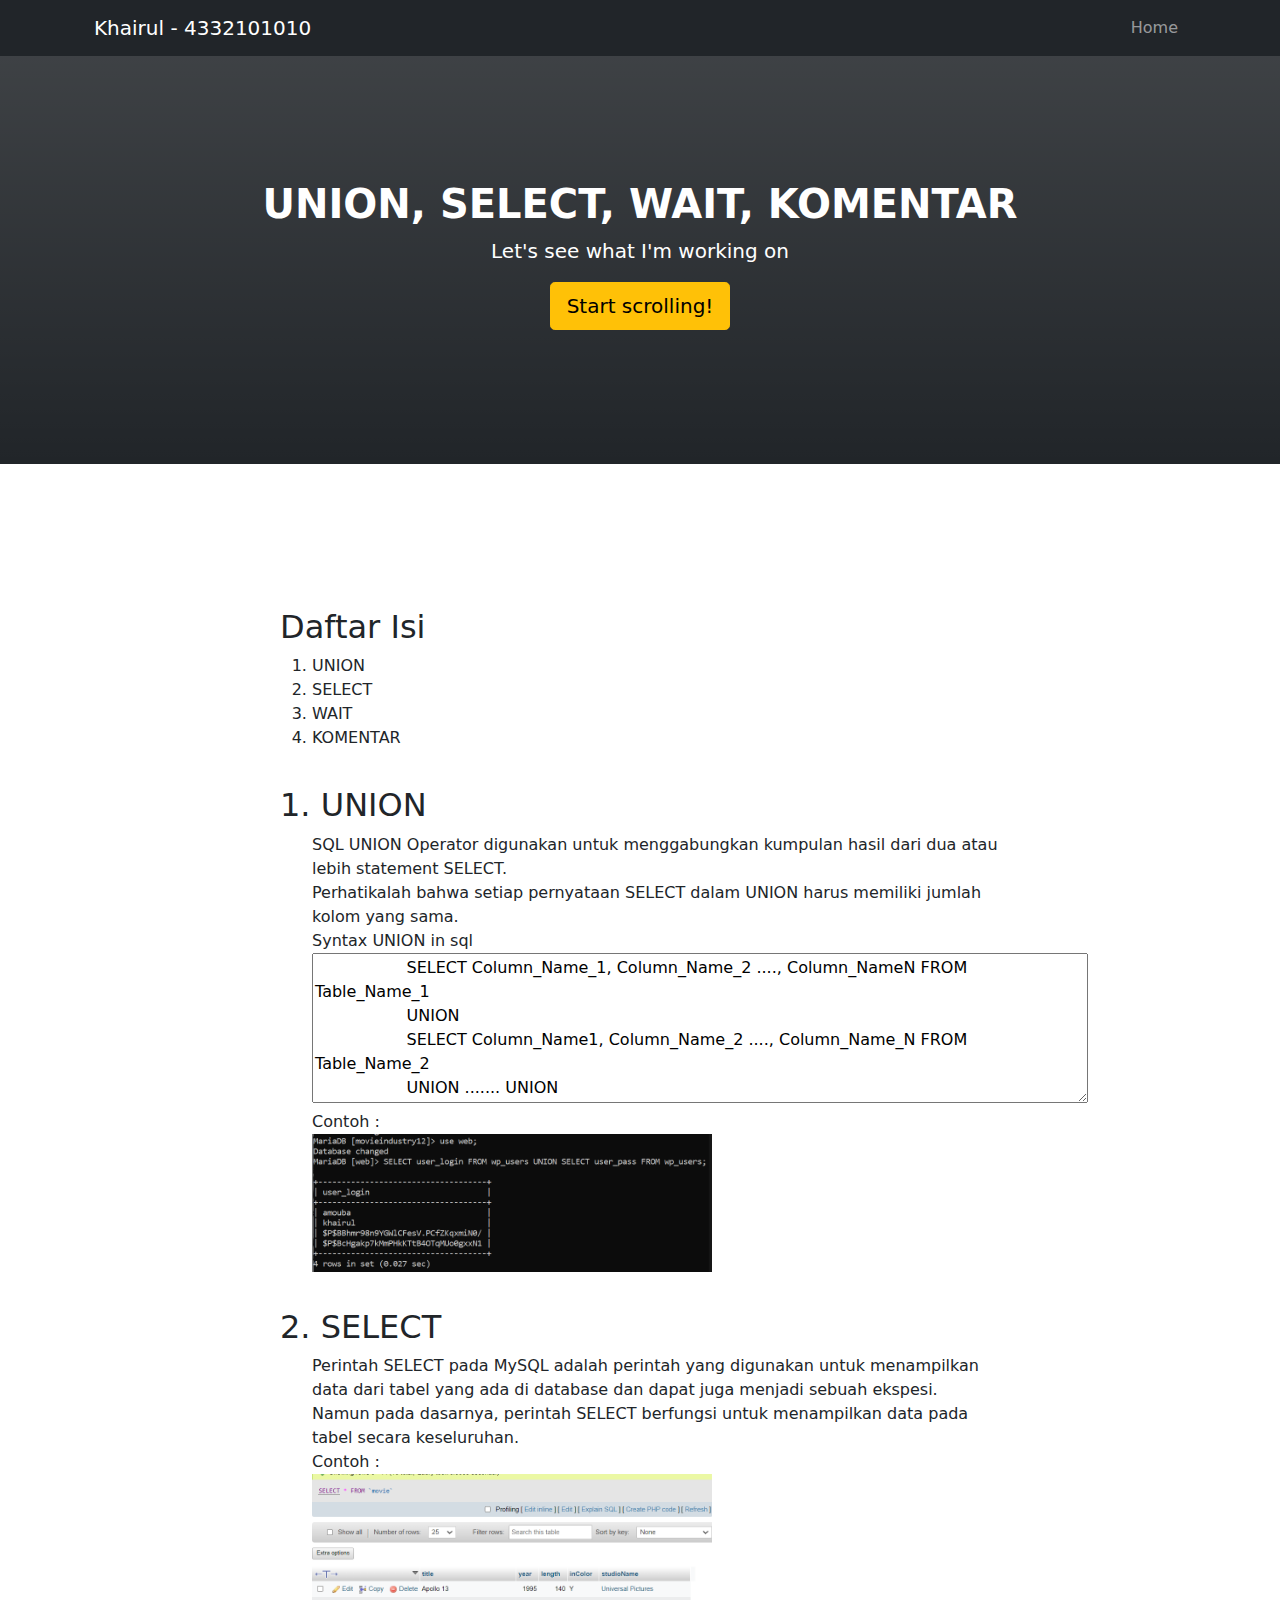
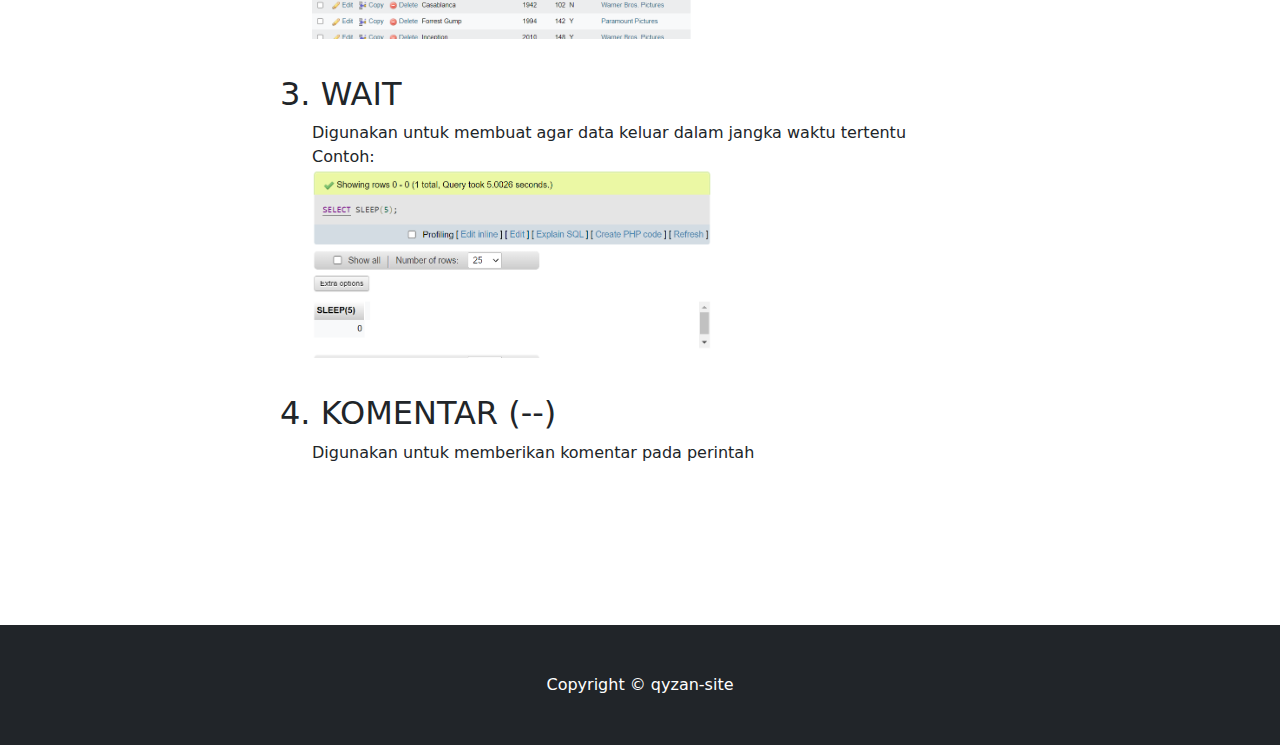
<file: blog/Exam-3.html>
<!DOCTYPE html>
<html lang="en">
  <head>
    <meta charset="utf-8" />
    <meta name="viewport" content="width=device-width, initial-scale=1, shrink-to-fit=no" />
    <meta name="description" content="" />
    <meta name="author" content="" />
    <title>qyzan-site</title>
    <link rel="icon" type="image/x-icon" href="assets/user-secret-solid.svg" />
    <!-- Core theme CSS (includes Bootstrap)-->
    <link href="css/styles.css" rel="stylesheet" />
  </head>
  <body id="page-top">
    <!-- Navigation-->
    <nav class="navbar navbar-expand-lg navbar-dark bg-dark fixed-top" id="mainNav">
      <div class="container px-4">
        <a class="navbar-brand" href="#page-top">Khairul - 4332101010</a>
        <button
          class="navbar-toggler"
          type="button"
          data-bs-toggle="collapse"
          data-bs-target="#navbarResponsive"
          aria-controls="navbarResponsive"
          aria-expanded="false"
          aria-label="Toggle navigation"
        >
          <span class="navbar-toggler-icon"></span>
        </button>
        <div class="collapse navbar-collapse" id="navbarResponsive">
          <ul class="navbar-nav ms-auto">
            <li class="nav-item"><a class="nav-link" href="../index.html">Home</a></li>
          </ul>
        </div>
      </div>
    </nav>
    <!-- Header-->
    <header class="bg-dark bg-gradient text-white">
      <div class="container px-4 text-center">
        <h1 class="fw-bolder" style="height: 20px;"></h1>
        <h1 class="fw-bolder">UNION, SELECT, WAIT, KOMENTAR</h1>
        <p class="lead">Let's see what I'm working on</p>
        <a class="btn btn-lg btn-warning" href="#about">Start scrolling!</a>
        <h1 class="fw-bolder" style="height: 30px;"></h1>
      </div>
    </header>
    <!-- About section-->
    <section id="about">
      <div class="container px-4">
        <div class="row gx-4 justify-content-center">
          <div class="col-lg-8">
            <h2>Daftar Isi</h2>
            <ol type="1">
              <li>UNION</li>
              <li>SELECT</li>
              <li>WAIT</li>
              <li>KOMENTAR</li>
            </ol>
            <h2 style="height: 12px"></h2>
            <h2>1. UNION</h2>
            <ul>
              <p>
                SQL UNION Operator digunakan untuk menggabungkan kumpulan hasil dari dua atau lebih statement SELECT.
                <br />
                Perhatikalah bahwa setiap pernyataan SELECT dalam UNION harus memiliki jumlah kolom yang sama.<br />
                Syntax UNION in sql
                <textarea rows="6" cols="93">
                  SELECT Column_Name_1, Column_Name_2 ...., Column_NameN FROM Table_Name_1 
                  UNION 
                  SELECT Column_Name1, Column_Name_2 ...., Column_Name_N FROM Table_Name_2  
                  UNION ....... UNION 
                  SELECT Column_Name1, Column_Name_2 ...., Column_Name_N FROM Table_Name_N ;  
                  </textarea
                >
                <br />
                Contoh : <br />
                <img
                  src="images/prakt3/UNION.png"
                  class="img-fluid ${3|rounded-top,rounded-right,rounded-bottom,rounded-left,rounded-circle,|}"
                  width="400"
                  height="450"
                  alt=""
                />
              </p>
            </ul>
            <h2 style="height: 12px"></h2>
            <h2>2. SELECT</h2>
            <ul>
              <p>
                Perintah SELECT pada MySQL adalah perintah yang digunakan untuk menampilkan data dari tabel yang ada di
                database dan dapat juga menjadi sebuah ekspesi. <br />
                Namun pada dasarnya, perintah SELECT berfungsi untuk menampilkan data pada tabel secara keseluruhan.
                <br />
                Contoh : <br />
                <img
                  src="images/prakt3/select.png"
                  class="img-fluid ${3|rounded-top,rounded-right,rounded-bottom,rounded-left,rounded-circle,|}"
                  width="400"
                  height="450"
                  alt=""
                />
              </p>
            </ul>
            <h2 style="height: 12px"></h2>
            <h2>3. WAIT</h2>
            <ul>
              <p>
                Digunakan untuk membuat agar data keluar dalam jangka waktu tertentu <br />
                Contoh: <br />
                <img
                  src="images/prakt3/wait.png"
                  class="img-fluid ${3|rounded-top,rounded-right,rounded-bottom,rounded-left,rounded-circle,|}"
                  width="400"
                  height="450"
                  alt=""
                />
              </p>
            </ul>
            <h2 style="height: 12px"></h2>
            <h2>4. KOMENTAR (--)</h2>
            <ul>
              <p>Digunakan untuk memberikan komentar pada perintah</p>
            </ul>
          </div>
        </div>
      </div>
    </section>
    <!-- Footer-->
    <footer class="py-5 bg-dark">
      <div class="container px-4"><p class="m-0 text-center text-white">Copyright &copy; qyzan-site</p></div>
    </footer>
    <!-- Bootstrap core JS-->
    <script src="https://cdn.jsdelivr.net/npm/bootstrap@5.1.3/dist/js/bootstrap.bundle.min.js"></script>
    <!-- Core theme JS-->
    <script src="js/scripts.js"></script>
  </body>
</html>
</file>
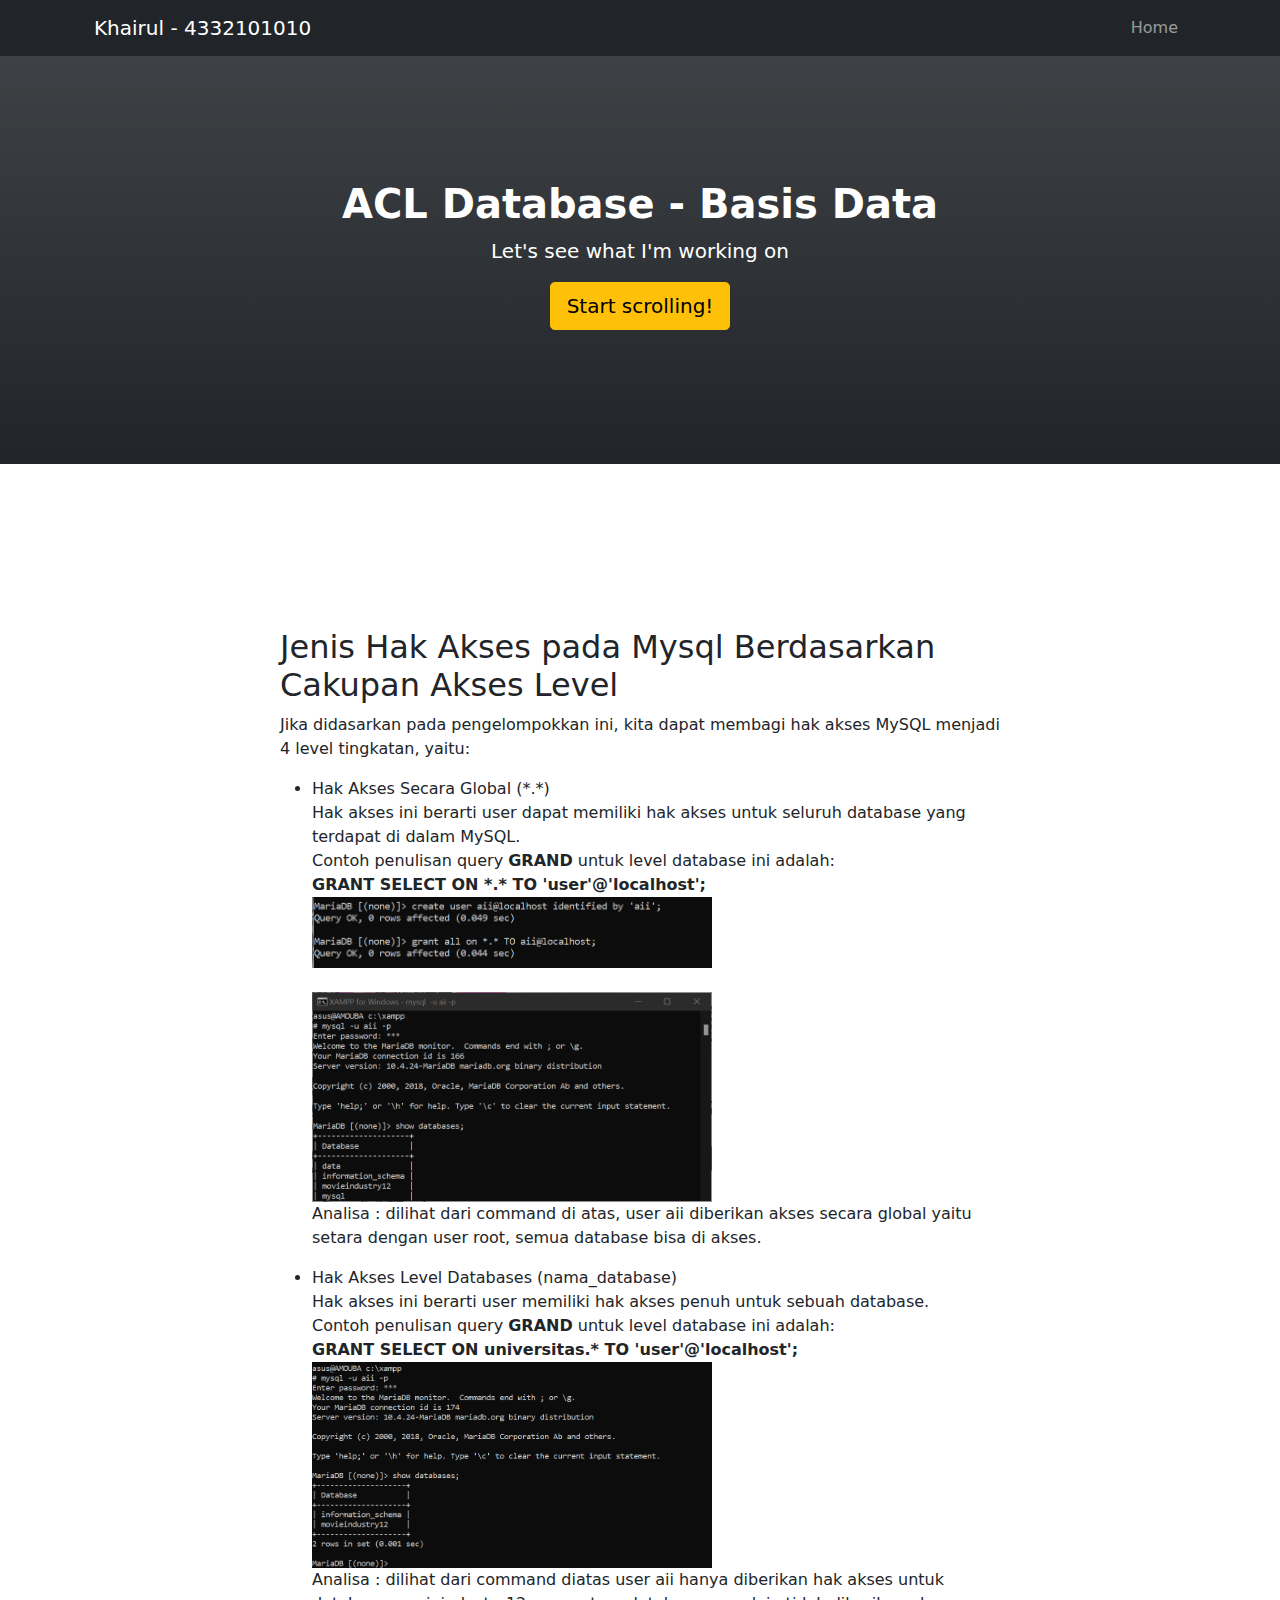
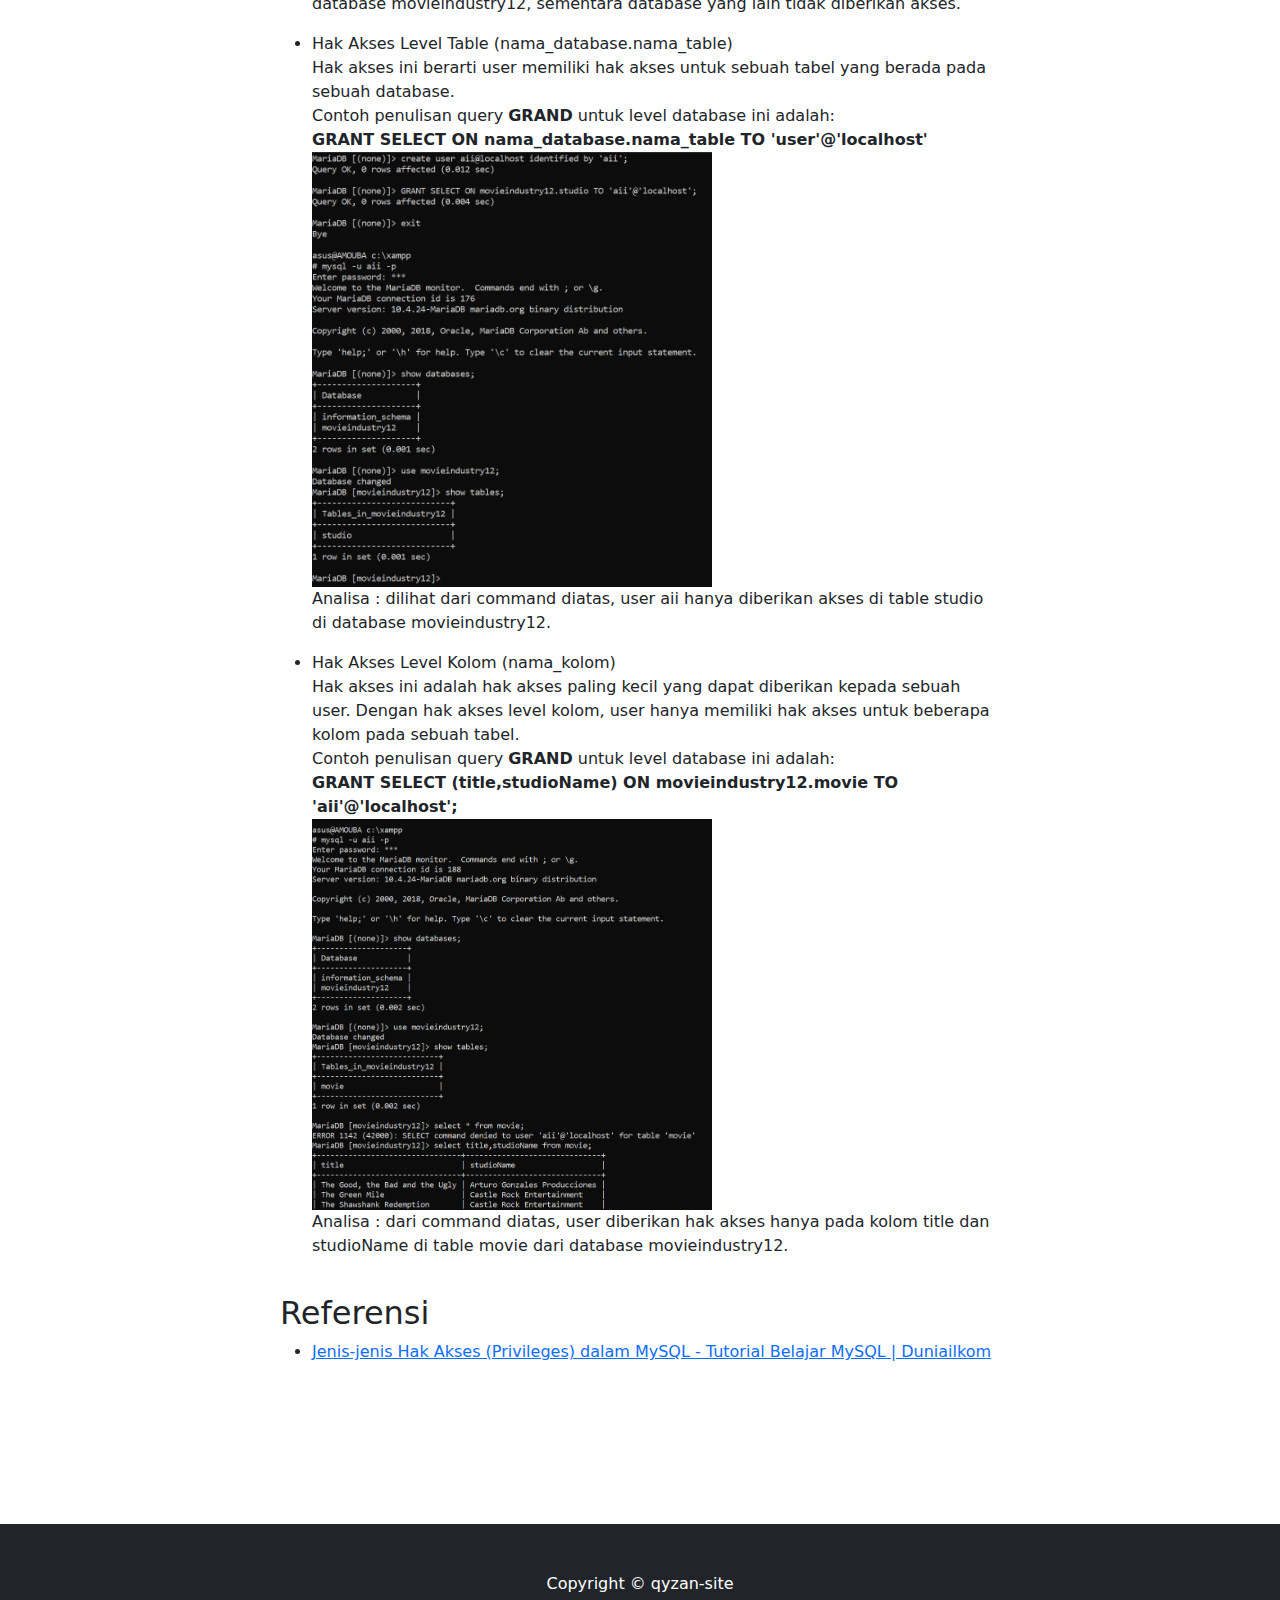
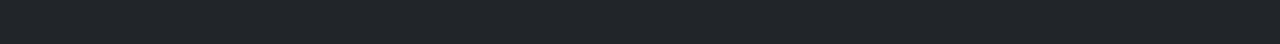
<file: blog/Exam-4.html>
<!DOCTYPE html>
<html lang="en">
  <head>
    <meta charset="utf-8" />
    <meta name="viewport" content="width=device-width, initial-scale=1, shrink-to-fit=no" />
    <meta name="description" content="" />
    <meta name="author" content="" />
    <title>qyzan-site</title>
    <link rel="icon" type="image/x-icon" href="assets/user-secret-solid.svg" />
    <!-- Core theme CSS (includes Bootstrap)-->
    <link href="css/styles.css" rel="stylesheet" />
  </head>
  <body id="page-top">
    <!-- Navigation-->
    <nav class="navbar navbar-expand-lg navbar-dark bg-dark fixed-top" id="mainNav">
      <div class="container px-4">
        <a class="navbar-brand" href="#page-top">Khairul - 4332101010</a>
        <button
          class="navbar-toggler"
          type="button"
          data-bs-toggle="collapse"
          data-bs-target="#navbarResponsive"
          aria-controls="navbarResponsive"
          aria-expanded="false"
          aria-label="Toggle navigation"
        >
          <span class="navbar-toggler-icon"></span>
        </button>
        <div class="collapse navbar-collapse" id="navbarResponsive">
          <ul class="navbar-nav ms-auto">
            <li class="nav-item"><a class="nav-link" href="../index.html">Home</a></li>
          </ul>
        </div>
      </div>
    </nav>
    <!-- Header-->
    <header class="bg-dark bg-gradient text-white">
      <div class="container px-4 text-center">
        <h1 class="fw-bolder" style="height: 20px;"></h1>
        <h1 class="fw-bolder">ACL Database - Basis Data</h1>
        <p class="lead">Let's see what I'm working on</p>
        <a class="btn btn-lg btn-warning" href="#about">Start scrolling!</a>
        <h1 class="fw-bolder" style="height: 30px;"></h1>
      </div>
    </header>
    <!-- About section-->
    <section id="about">
      <div class="container px-4">
        <div class="row gx-4 justify-content-center">
          <div class="col-lg-8">
            <h2 style="height: 12px"></h2>
            <h2>Jenis Hak Akses pada Mysql Berdasarkan Cakupan Akses Level</h2>
            <p>
              Jika didasarkan pada pengelompokkan ini, kita dapat membagi hak akses MySQL menjadi 4 level tingkatan,
              yaitu:
            </p>
            <ul>
              <li>
                <p>
                  Hak Akses Secara Global (*.*) <br />
                  Hak akses ini berarti user dapat memiliki hak akses untuk seluruh database yang terdapat di dalam
                  MySQL. <br />
                  Contoh penulisan query <span style="font-weight: bold">GRAND</span> untuk level database ini
                  adalah:<br />
                  <span style="font-weight: bold">GRANT SELECT ON *.* TO 'user'@'localhost'; </span> <br />
                  <img
                    src="images/prak4/global1.png"
                    class="img-fluid ${3|rounded-top,rounded-right,rounded-bottom,rounded-left,rounded-circle,|}"
                    width="400"
                    height="450"
                    alt=""
                  />
                  <br />
                  <br />
                  <img
                    src="images/prak4/global2.png"
                    class="img-fluid ${3|rounded-top,rounded-right,rounded-bottom,rounded-left,rounded-circle,|}"
                    width="400"
                    height="450"
                    alt=""
                  />
                  <br />
                  Analisa : dilihat dari command di atas, user aii diberikan akses secara global yaitu setara dengan
                  user root, semua database bisa di akses.<br />
                </p>
              </li>
              <li>
                <p>
                  Hak Akses Level Databases (nama_database) <br />
                  Hak akses ini berarti user memiliki hak akses penuh untuk sebuah database. <br />
                  Contoh penulisan query <span style="font-weight: bold">GRAND</span> untuk level database ini adalah:
                  <br />
                  <span style="font-weight: bold">GRANT SELECT ON universitas.* TO 'user'@'localhost'; </span> <br />
                  <img
                    src="images/prak4/lvldatabase.png"
                    class="img-fluid ${3|rounded-top,rounded-right,rounded-bottom,rounded-left,rounded-circle,|}"
                    width="400"
                    height="450"
                    alt=""
                  />
                  <br />
                  Analisa : dilihat dari command diatas user aii hanya diberikan hak akses untuk database
                  movieindustry12, sementara database yang lain tidak diberikan akses.
                </p>
              </li>
              <li>
                <p>
                  Hak Akses Level Table (nama_database.nama_table) <br />
                  Hak akses ini berarti user memiliki hak akses untuk sebuah tabel yang berada pada sebuah database.
                  <br />
                  Contoh penulisan query <span style="font-weight: bold">GRAND</span> untuk level database ini adalah:
                  <br />
                  <span style="font-weight: bold">GRANT SELECT ON nama_database.nama_table TO 'user'@'localhost'</span>
                  <br />
                  <img
                    src="images/prak4/lvltable.png"
                    class="img-fluid ${3|rounded-top,rounded-right,rounded-bottom,rounded-left,rounded-circle,|}"
                    width="400"
                    height="450"
                    alt=""
                  />
                  <br />
                  Analisa : dilihat dari command diatas, user aii hanya diberikan akses di table studio di database
                  movieindustry12.
                </p>
              </li>
              <li>
                <p>
                  Hak Akses Level Kolom (nama_kolom) <br />
                  Hak akses ini adalah hak akses paling kecil yang dapat diberikan kepada sebuah user. Dengan hak akses
                  level kolom, user hanya memiliki hak akses untuk beberapa kolom pada sebuah tabel. <br />
                  Contoh penulisan query <span style="font-weight: bold">GRAND</span> untuk level database ini adalah:
                  <br />
                  <span style="font-weight: bold"
                    >GRANT SELECT (title,studioName) ON movieindustry12.movie TO 'aii'@'localhost';
                  </span>
                  <br /><img
                    src="images/prak4/lvlkolom.png"
                    class="img-fluid ${3|rounded-top,rounded-right,rounded-bottom,rounded-left,rounded-circle,|}"
                    width="400"
                    height="450"
                    alt=""
                  />
                  <br />Analisa : dari command diatas, user diberikan hak akses hanya pada kolom title dan studioName di
                  table movie dari database movieindustry12.
                </p>
              </li>
            </ul>
            <h2 style="height: 12px"></h2>
            <h2>Referensi</h2>
            <ul>
              <li>
                <a
                  href="https://www.duniailkom.com/jenis-jenis-hak-akses-privileges-dalam-mysql/#:~:text=Jika%20didasarkan%20pada%20pengelompokkan%20ini%2C%20kita%20dapat%20membagi,...%204%204.%20Hak%20Akses%20Level%20Kolom%20%28nama_kolom%29"
                  >Jenis-jenis Hak Akses (Privileges) dalam MySQL - Tutorial Belajar MySQL | Duniailkom</a
                >
              </li>
            </ul>
          </div>
        </div>
      </div>
    </section>
    <!-- Footer-->
    <footer class="py-5 bg-dark">
      <div class="container px-4"><p class="m-0 text-center text-white">Copyright &copy; qyzan-site</p></div>
    </footer>
    <!-- Bootstrap core JS-->
    <script src="https://cdn.jsdelivr.net/npm/bootstrap@5.1.3/dist/js/bootstrap.bundle.min.js"></script>
    <!-- Core theme JS-->
    <script src="js/scripts.js"></script>
  </body>
</html>
</file>
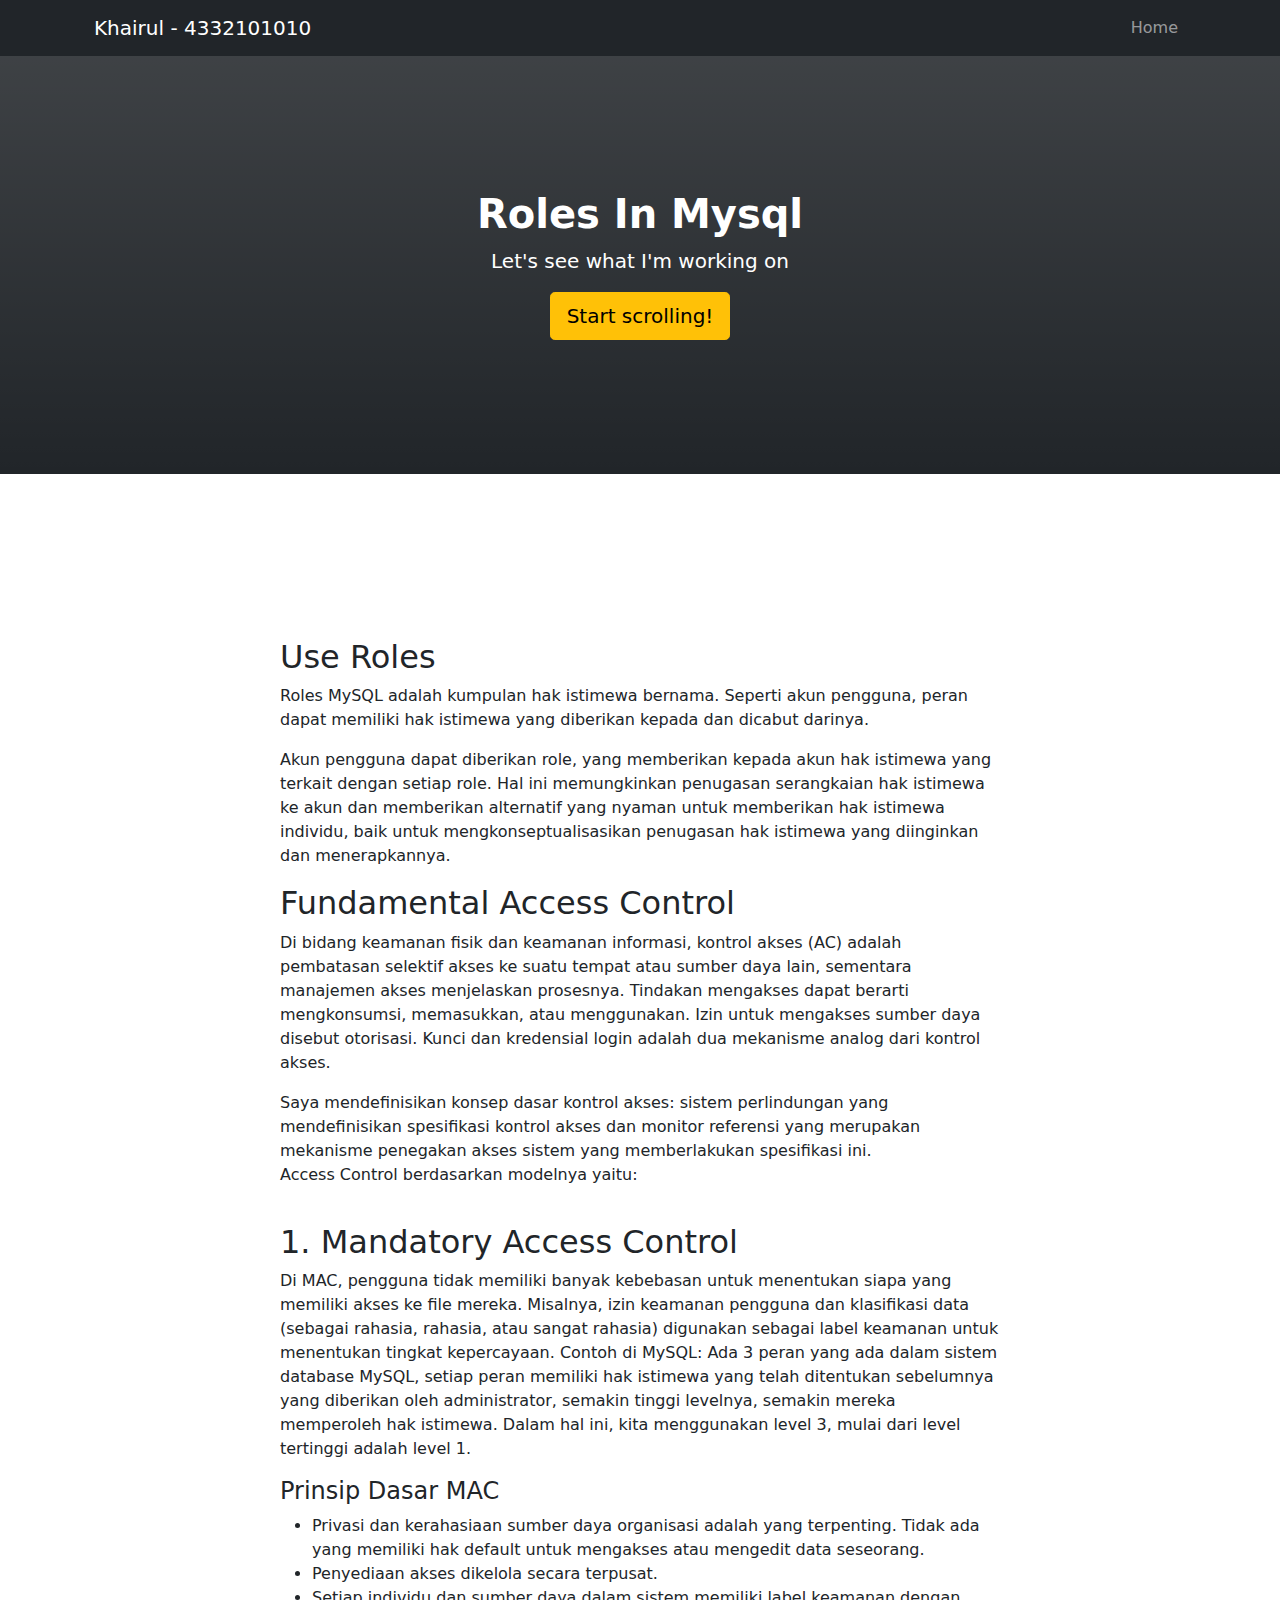
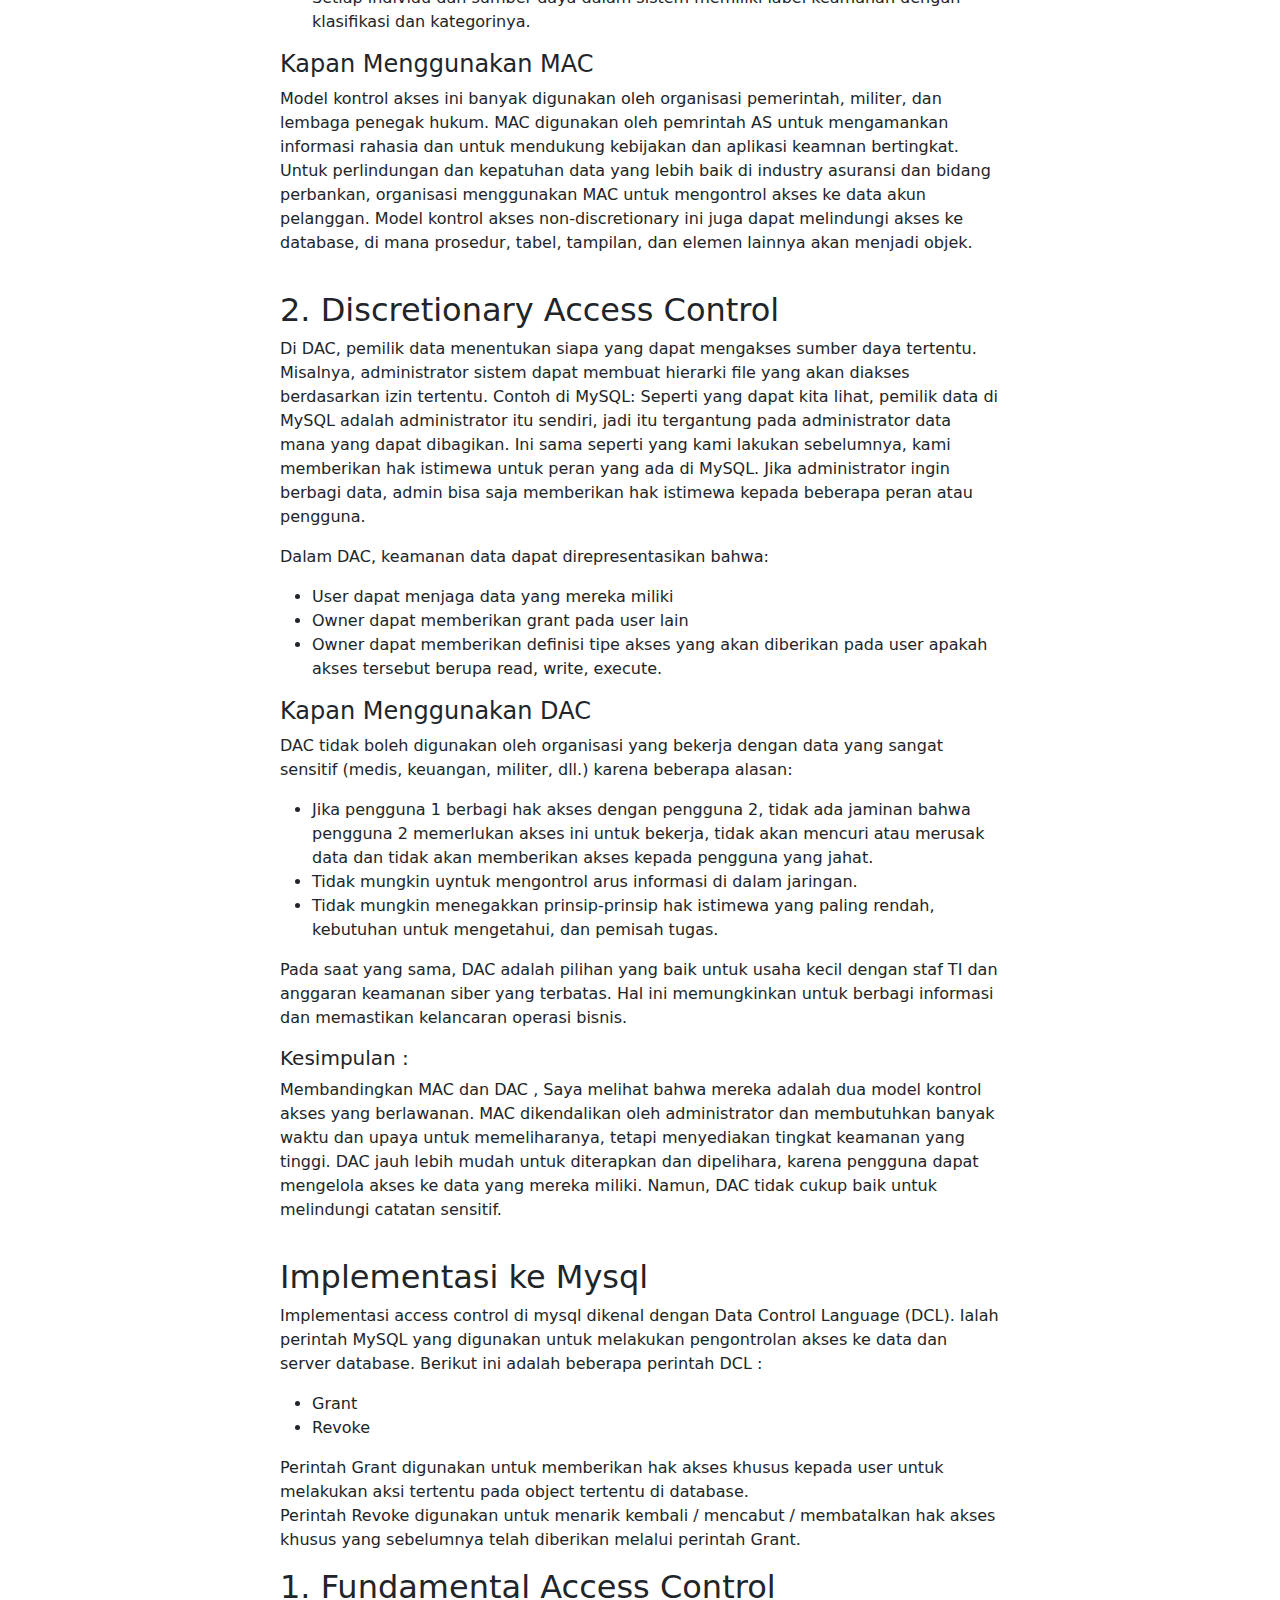
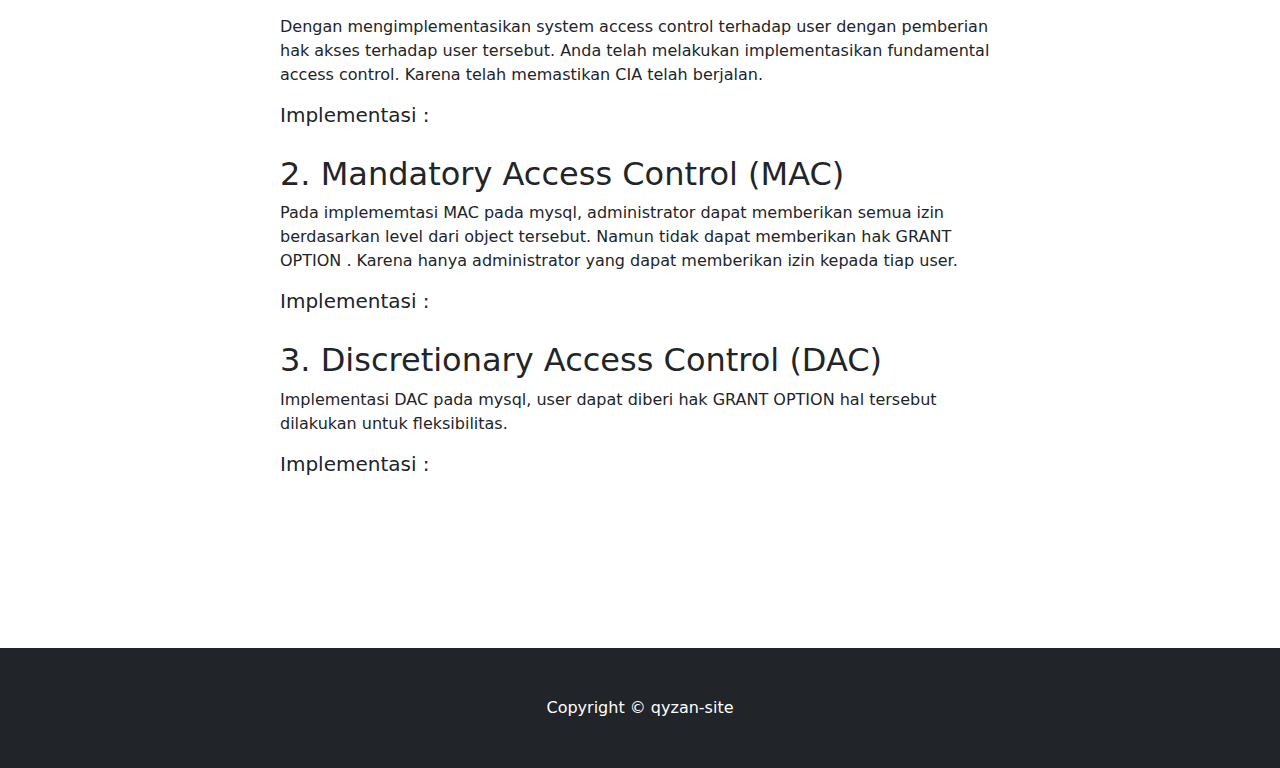
<file: blog/Exam-5.html>
<!DOCTYPE html>
<html lang="en">
  <head>
    <meta charset="utf-8" />
    <meta name="viewport" content="width=device-width, initial-scale=1, shrink-to-fit=no" />
    <meta name="description" content="" />
    <meta name="author" content="" />
    <title>qyzan-site</title>
    <link rel="icon" type="image/x-icon" href="assets/user-secret-solid.svg" />
    <!-- Core theme CSS (includes Bootstrap)-->
    <link href="css/styles.css" rel="stylesheet" />
  </head>
  <body id="page-top">
    <!-- Navigation-->
    <nav class="navbar navbar-expand-lg navbar-dark bg-dark fixed-top" id="mainNav">
      <div class="container px-4">
        <a class="navbar-brand" href="#page-top">Khairul - 4332101010</a>
        <button
          class="navbar-toggler"
          type="button"
          data-bs-toggle="collapse"
          data-bs-target="#navbarResponsive"
          aria-controls="navbarResponsive"
          aria-expanded="false"
          aria-label="Toggle navigation"
        >
          <span class="navbar-toggler-icon"></span>
        </button>
        <div class="collapse navbar-collapse" id="navbarResponsive">
          <ul class="navbar-nav ms-auto">
            <li class="nav-item"><a class="nav-link" href="../index.html">Home</a></li>
          </ul>
        </div>
      </div>
    </nav>
    <!-- Header-->
    <header class="bg-dark bg-gradient text-white">
      <div class="container px-4 text-center">
        <h1 class="fw-bolder" style="height: 30px"></h1>
        <h1 class="fw-bolder">Roles In Mysql</h1>
        <p class="lead">Let's see what I'm working on</p>
        <a class="btn btn-lg btn-warning" href="#about">Start scrolling!</a>
        <h1 class="fw-bolder" style="height: 30px"></h1>
      </div>
    </header>
    <!-- About section-->
    <section id="about">
      <div class="container px-4">
        <div class="row gx-4 justify-content-center">
          <div class="col-lg-8">
            <h2 style="height: 12px"></h2>
            <h2>Use Roles</h2>
            <p>
              Roles MySQL adalah kumpulan hak istimewa bernama. Seperti akun pengguna, peran dapat memiliki hak istimewa
              yang diberikan kepada dan dicabut darinya.
            </p>
            <p>
              Akun pengguna dapat diberikan role, yang memberikan kepada akun hak istimewa yang terkait dengan setiap
              role. Hal ini memungkinkan penugasan serangkaian hak istimewa ke akun dan memberikan alternatif yang
              nyaman untuk memberikan hak istimewa individu, baik untuk mengkonseptualisasikan penugasan hak istimewa
              yang diinginkan dan menerapkannya.
            </p>
            <h2>Fundamental Access Control</h2>
            <p>
              Di bidang keamanan fisik dan keamanan informasi, kontrol akses (AC) adalah pembatasan selektif akses ke
              suatu tempat atau sumber daya lain, sementara manajemen akses menjelaskan prosesnya. Tindakan mengakses
              dapat berarti mengkonsumsi, memasukkan, atau menggunakan. Izin untuk mengakses sumber daya disebut
              otorisasi. Kunci dan kredensial login adalah dua mekanisme analog dari kontrol akses.
            </p>
            <p>
              Saya mendefinisikan konsep dasar kontrol akses: sistem perlindungan yang mendefinisikan spesifikasi
              kontrol akses dan monitor referensi yang merupakan mekanisme penegakan akses sistem yang memberlakukan
              spesifikasi ini. <br />
              Access Control berdasarkan modelnya yaitu:
            </p>
            <h2 style="height: 12px"></h2>
            <h2>1. Mandatory Access Control</h2>
            <p>
              Di MAC, pengguna tidak memiliki banyak kebebasan untuk menentukan siapa yang memiliki akses ke file
              mereka. Misalnya, izin keamanan pengguna dan klasifikasi data (sebagai rahasia, rahasia, atau sangat
              rahasia) digunakan sebagai label keamanan untuk menentukan tingkat kepercayaan. Contoh di MySQL: Ada 3
              peran yang ada dalam sistem database MySQL, setiap peran memiliki hak istimewa yang telah ditentukan
              sebelumnya yang diberikan oleh administrator, semakin tinggi levelnya, semakin mereka memperoleh hak
              istimewa. Dalam hal ini, kita menggunakan level 3, mulai dari level tertinggi adalah level 1.
            </p>
            <h4>Prinsip Dasar MAC</h4>
            <ul>
              <li>
                Privasi dan kerahasiaan sumber daya organisasi adalah yang terpenting. Tidak ada yang memiliki hak
                default untuk mengakses atau mengedit data seseorang.
              </li>
              <li>Penyediaan akses dikelola secara terpusat.</li>
              <li>
                Setiap individu dan sumber daya dalam sistem memiliki label keamanan dengan klasifikasi dan kategorinya.
              </li>
            </ul>
            <h4>Kapan Menggunakan MAC</h4>
            <p>
              Model kontrol akses ini banyak digunakan oleh organisasi pemerintah, militer, dan lembaga penegak hukum.
              MAC digunakan oleh pemrintah AS untuk mengamankan informasi rahasia dan untuk mendukung kebijakan dan
              aplikasi keamnan bertingkat. Untuk perlindungan dan kepatuhan data yang lebih baik di industry asuransi
              dan bidang perbankan, organisasi menggunakan MAC untuk mengontrol akses ke data akun pelanggan. Model
              kontrol akses non-discretionary ini juga dapat melindungi akses ke database, di mana prosedur, tabel,
              tampilan, dan elemen lainnya akan menjadi objek.
            </p>
            <h2 style="height: 12px"></h2>
            <h2>2. Discretionary Access Control</h2>
            <p>
              Di DAC, pemilik data menentukan siapa yang dapat mengakses sumber daya tertentu. Misalnya, administrator
              sistem dapat membuat hierarki file yang akan diakses berdasarkan izin tertentu. Contoh di MySQL: Seperti
              yang dapat kita lihat, pemilik data di MySQL adalah administrator itu sendiri, jadi itu tergantung pada
              administrator data mana yang dapat dibagikan. Ini sama seperti yang kami lakukan sebelumnya, kami
              memberikan hak istimewa untuk peran yang ada di MySQL. Jika administrator ingin berbagi data, admin bisa
              saja memberikan hak istimewa kepada beberapa peran atau pengguna.
            </p>
            <p>Dalam DAC, keamanan data dapat direpresentasikan bahwa:</p>
            <p></p>
            <ul>
              <li>User dapat menjaga data yang mereka miliki</li>
              <li>Owner dapat memberikan grant pada user lain</li>
              <li>
                Owner dapat memberikan definisi tipe akses yang akan diberikan pada user apakah akses tersebut berupa
                read, write, execute.
              </li>
            </ul>
            <h4>Kapan Menggunakan DAC</h4>
            <p>
              DAC tidak boleh digunakan oleh organisasi yang bekerja dengan data yang sangat sensitif (medis, keuangan,
              militer, dll.) karena beberapa alasan:
            </p>
            <ul>
              <li>
                Jika pengguna 1 berbagi hak akses dengan pengguna 2, tidak ada jaminan bahwa pengguna 2 memerlukan akses
                ini untuk bekerja, tidak akan mencuri atau merusak data dan tidak akan memberikan akses kepada pengguna
                yang jahat.
              </li>
              <li>Tidak mungkin uyntuk mengontrol arus informasi di dalam jaringan.</li>
              <li>
                Tidak mungkin menegakkan prinsip-prinsip hak istimewa yang paling rendah, kebutuhan untuk mengetahui,
                dan pemisah tugas.
              </li>
            </ul>
            <p>
              Pada saat yang sama, DAC adalah pilihan yang baik untuk usaha kecil dengan staf TI dan anggaran keamanan
              siber yang terbatas. Hal ini memungkinkan untuk berbagi informasi dan memastikan kelancaran operasi
              bisnis.
            </p>

            <h5>Kesimpulan :</h5>
            <p>
              Membandingkan MAC dan DAC , Saya melihat bahwa mereka adalah dua model kontrol akses yang berlawanan. MAC
              dikendalikan oleh administrator dan membutuhkan banyak waktu dan upaya untuk memeliharanya, tetapi
              menyediakan tingkat keamanan yang tinggi. DAC jauh lebih mudah untuk diterapkan dan dipelihara, karena
              pengguna dapat mengelola akses ke data yang mereka miliki. Namun, DAC tidak cukup baik untuk melindungi
              catatan sensitif.
            </p>
            <h2 style="height: 12px"></h2>
            <h2>Implementasi ke Mysql</h2>
            <p>
              Implementasi access control di mysql dikenal dengan Data Control Language (DCL). Ialah perintah MySQL yang
              digunakan untuk melakukan pengontrolan akses ke data dan server database. Berikut ini adalah beberapa
              perintah DCL :
            </p>
            <ul>
              <li>Grant</li>
              <li>Revoke</li>
            </ul>
            <p>
              Perintah Grant digunakan untuk memberikan hak akses khusus kepada user untuk melakukan aksi tertentu pada
              object tertentu di database.
              <br />Perintah Revoke digunakan untuk menarik kembali / mencabut / membatalkan hak akses khusus yang
              sebelumnya telah diberikan melalui perintah Grant.
            </p>
            <h2>1. Fundamental Access Control</h2>
            <p>
              Dengan mengimplementasikan system access control terhadap user dengan pemberian hak akses terhadap user
              tersebut. Anda telah melakukan implementasikan fundamental access control. Karena telah memastikan CIA
              telah berjalan.
            </p>
            <h5>Implementasi :</h5>
            <h2 style="height: 12px"></h2>

            <h2>2. Mandatory Access Control (MAC)</h2>
            <p>
              Pada implememtasi MAC pada mysql, administrator dapat memberikan semua izin berdasarkan level dari object
              tersebut. Namun tidak dapat memberikan hak GRANT OPTION . Karena hanya administrator yang dapat memberikan
              izin kepada tiap user.
            </p>
            <h5>Implementasi :</h5>
            <h2 style="height: 12px"></h2>
            <h2>3. Discretionary Access Control (DAC)</h2>
            <p>
              Implementasi DAC pada mysql, user dapat diberi hak GRANT OPTION hal tersebut dilakukan untuk
              fleksibilitas.
            </p>
            <h5>Implementasi :</h5>
            <h2 style="height: 12px"></h2>
          </div>
        </div>
      </div>
    </section>
    <!-- Footer-->
    <footer class="py-5 bg-dark">
      <div class="container px-4"><p class="m-0 text-center text-white">Copyright &copy; qyzan-site</p></div>
    </footer>
    <!-- Bootstrap core JS-->
    <script src="https://cdn.jsdelivr.net/npm/bootstrap@5.1.3/dist/js/bootstrap.bundle.min.js"></script>
    <!-- Core theme JS-->
    <script src="js/scripts.js"></script>
  </body>
</html>
</file>
